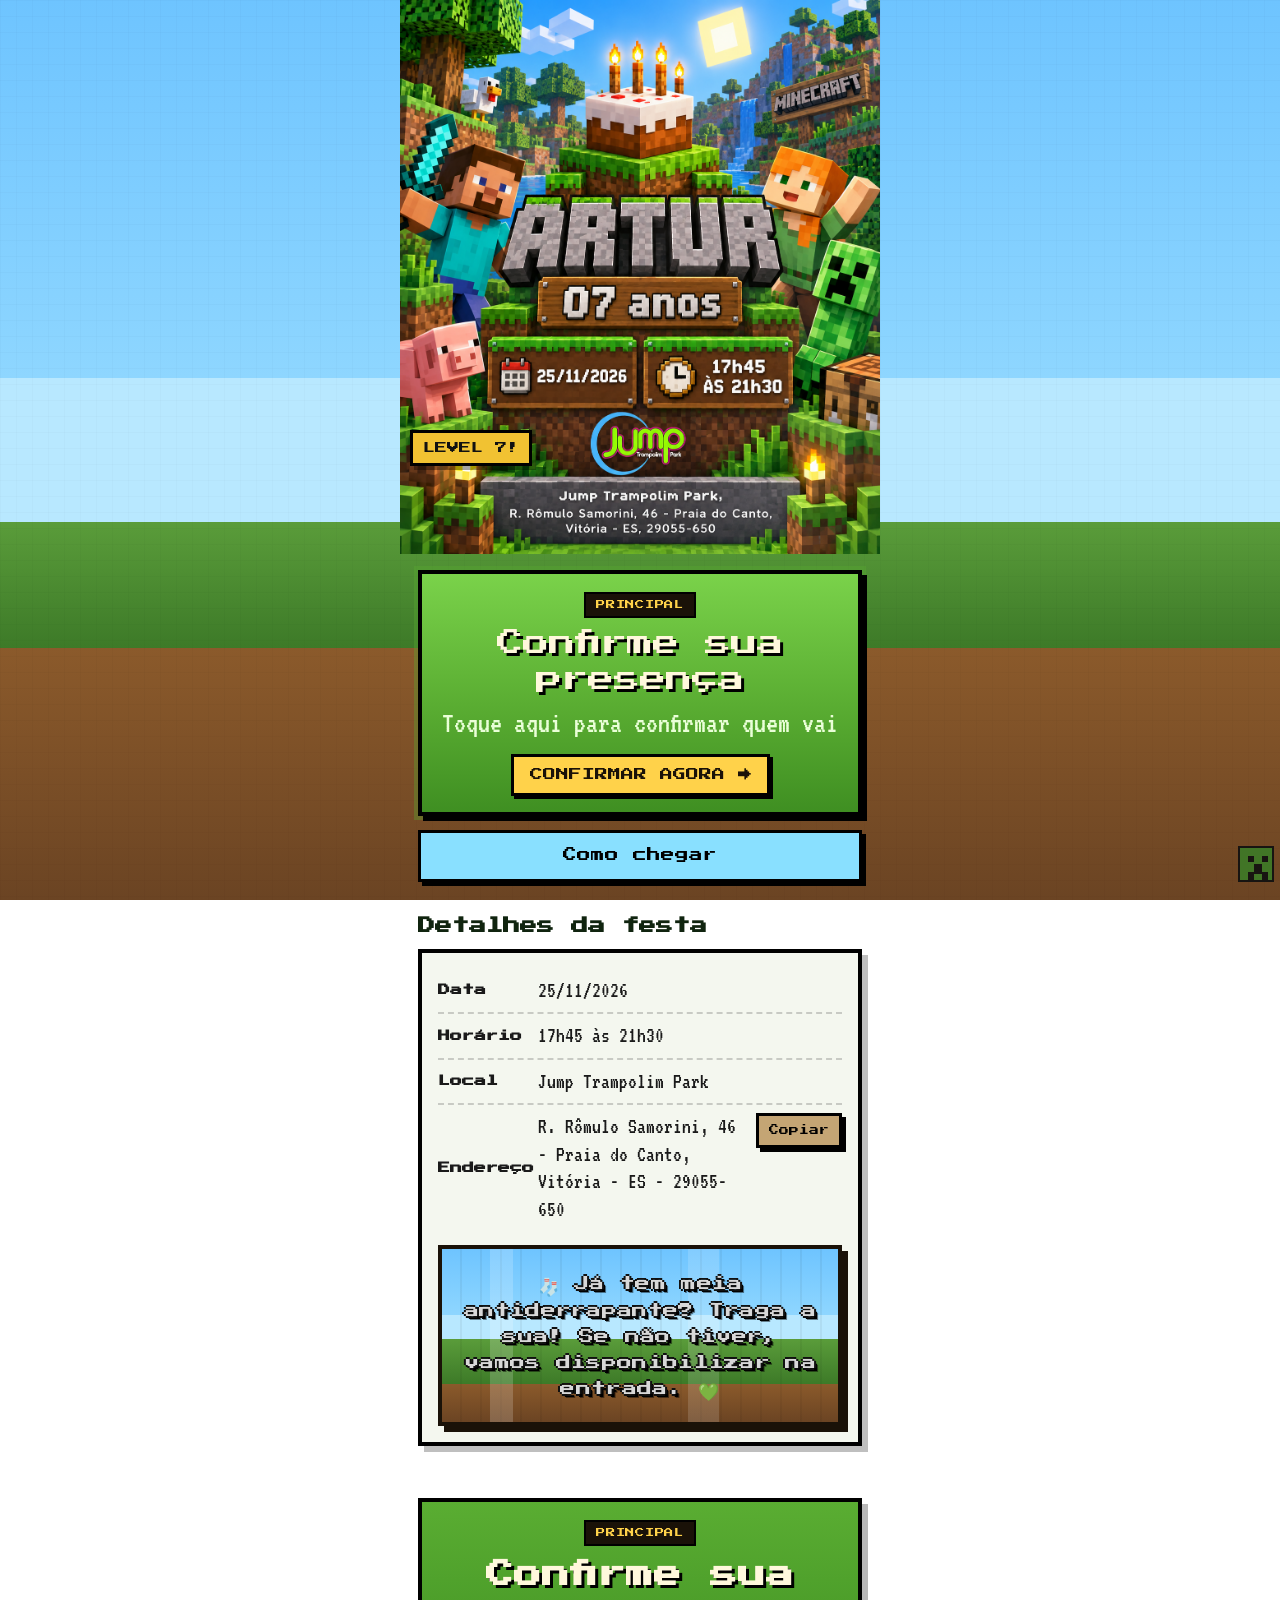
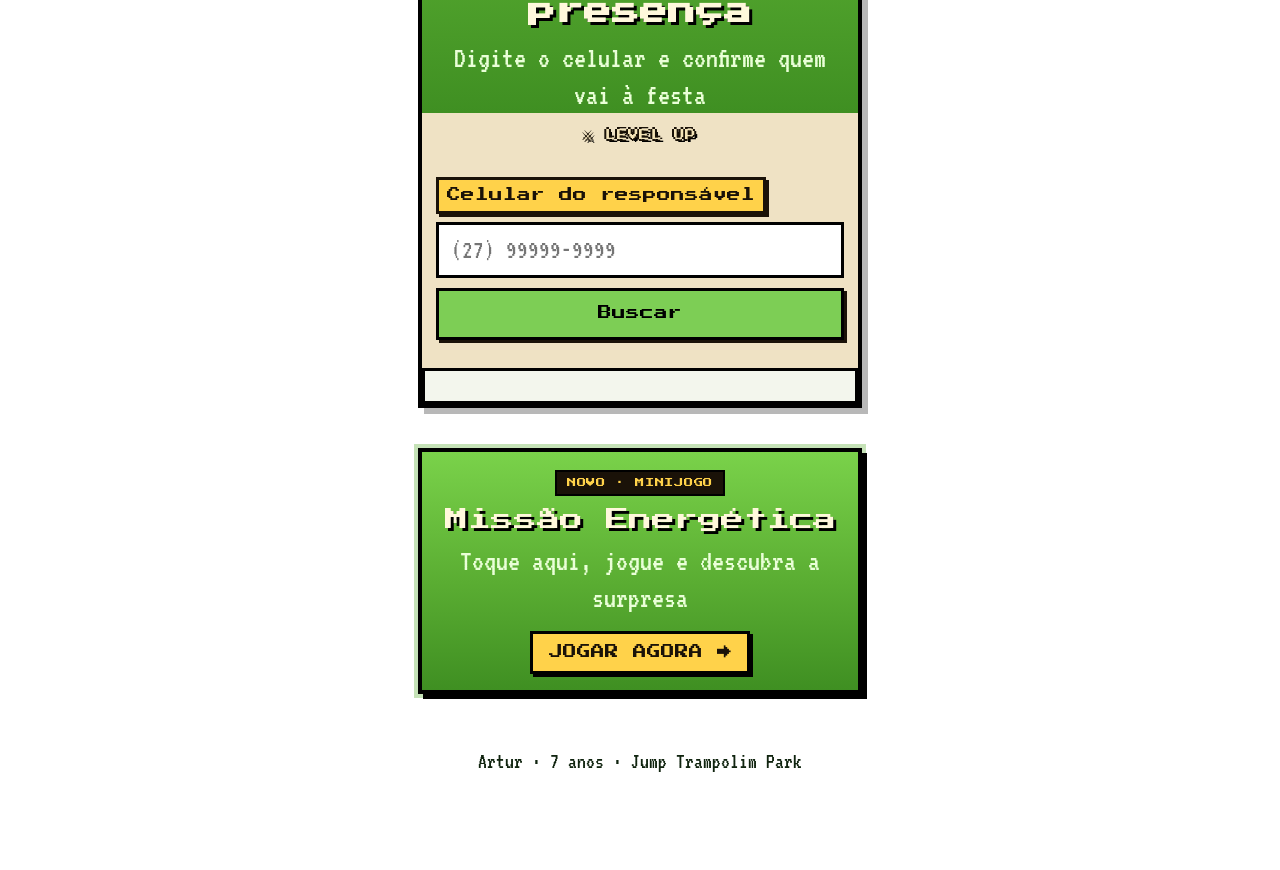
<file: index.html>
<!DOCTYPE html>
<html lang="pt-BR">
<head>
  <meta charset="UTF-8" />
  <meta name="viewport" content="width=device-width, initial-scale=1, viewport-fit=cover" />
  <meta name="theme-color" content="#5a9c3a" />
  <meta name="description" content="📅 25/11 (quarta-feira) | 🕔 Das 17h45 às 21h30 · 📍 Jump Trampolim Park" />
  <title>⛏️🟩 Aniversário de 7 anos do Artur! 🧱🎉</title>
  <link rel="icon" href="/favicon.svg" type="image/svg+xml" />
  <link rel="icon" href="/favicon.png" type="image/png" sizes="32x32" />
  <link rel="apple-touch-icon" href="/favicon.png" />

  <!-- Preview ao compartilhar (WhatsApp / Telegram / etc.) — use sempre o domínio com www -->
  <link rel="canonical" href="https://www.artur7anos.com.br/" />
  <meta property="og:type" content="website" />
  <meta property="og:locale" content="pt_BR" />
  <meta property="og:site_name" content="Artur 7 anos · Jump" />
  <meta property="og:title" content="⛏️🟩 Aniversário de 7 anos do Artur! 🧱🎉" />
  <meta property="og:description" content="📅 25/11 (quarta-feira) | 🕔 Das 17h45 às 21h30 · 📍 Jump Trampolim Park" />
  <meta property="og:url" content="https://www.artur7anos.com.br/" />
  <meta property="og:image" content="https://www.artur7anos.com.br/og-convite.jpg?v=2" />
  <meta property="og:image:secure_url" content="https://www.artur7anos.com.br/og-convite.jpg?v=2" />
  <meta property="og:image:type" content="image/jpeg" />
  <meta property="og:image:width" content="1200" />
  <meta property="og:image:height" content="1386" />
  <meta property="og:image:alt" content="Convite Artur 07 anos no Jump Trampolim Park" />
  <meta itemprop="image" content="https://www.artur7anos.com.br/og-convite.jpg?v=2" />

  <meta name="twitter:card" content="summary_large_image" />
  <meta name="twitter:title" content="⛏️🟩 Aniversário de 7 anos do Artur! 🧱🎉" />
  <meta name="twitter:description" content="📅 25/11 (quarta-feira) | 🕔 Das 17h45 às 21h30 · 📍 Jump Trampolim Park" />
  <meta name="twitter:image" content="https://www.artur7anos.com.br/og-convite.jpg?v=2" />

  <link rel="preconnect" href="https://fonts.googleapis.com" />
  <link rel="preconnect" href="https://fonts.gstatic.com" crossorigin />
  <link href="https://fonts.googleapis.com/css2?family=Press+Start+2P&family=VT323&display=swap" rel="stylesheet" />
  <link rel="stylesheet" href="styles.css?v=70" />
  <!-- Google tag (gtag.js) -->
  <script async src="https://www.googletagmanager.com/gtag/js?id=G-Y4KXBY80XL"></script>
  <script>
    window.dataLayer = window.dataLayer || [];
    function gtag(){dataLayer.push(arguments);}
    gtag('js', new Date());
    gtag('config', 'G-Y4KXBY80XL');
  </script>
  <script src="config.js?v=13"></script>
  <script src="js/analytics.js?v=2"></script>
</head>
<body>
  <div class="mc-fx" aria-hidden="true">
    <span class="mc-cloud c1"></span>
    <span class="mc-cloud c2"></span>
    <span class="mc-cloud c3"></span>

    <span class="mc-block mc-dirt" style="--x:6%;--d:8s;--delay:0s"></span>
    <span class="mc-block mc-grass" style="--x:18%;--d:9s;--delay:1s"></span>
    <span class="mc-block mc-gold" style="--x:32%;--d:7.5s;--delay:2.2s"></span>
    <span class="mc-block mc-diamond" style="--x:45%;--d:8.5s;--delay:0.6s"></span>
    <span class="mc-block mc-stone" style="--x:58%;--d:10s;--delay:3s"></span>
    <span class="mc-block mc-tnt" style="--x:72%;--d:7s;--delay:1.4s"></span>
    <span class="mc-block mc-grass" style="--x:84%;--d:9.5s;--delay:4s"></span>
    <span class="mc-block mc-gold" style="--x:94%;--d:8s;--delay:2.8s"></span>

    <span class="mc-orb" style="--x:12%;--d:6s;--delay:0.5s"></span>
    <span class="mc-orb" style="--x:40%;--d:7s;--delay:2s"></span>
    <span class="mc-orb" style="--x:67%;--d:6.5s;--delay:3.5s"></span>
    <span class="mc-orb" style="--x:88%;--d:5.5s;--delay:1.2s"></span>

    <span class="mc-confetti" style="--x:20%;--c:#f1c232;--d:4.5s;--delay:0s"></span>
    <span class="mc-confetti" style="--x:35%;--c:#7dce55;--d:5s;--delay:0.8s"></span>
    <span class="mc-confetti" style="--x:55%;--c:#89e0ff;--d:4.2s;--delay:1.5s"></span>
    <span class="mc-confetti" style="--x:70%;--c:#ff7b6b;--d:5.2s;--delay:0.3s"></span>
    <span class="mc-confetti" style="--x:85%;--c:#f1c232;--d:4.8s;--delay:2.1s"></span>

    <span class="mc-creeper" title=""></span>
    <div class="mc-steve" aria-hidden="true">
      <span class="steve-head"></span>
      <span class="steve-body"></span>
      <span class="steve-arm l"></span>
      <span class="steve-arm r"></span>
      <span class="steve-leg l"></span>
      <span class="steve-leg r"></span>
    </div>
  </div>

  <div class="app">
    <header class="hero">
      <img class="hero-media" src="convite_new.png" alt="Convite Artur 07 anos no Jump Trampolim Park" />
      <div class="hero-pixel-shine" aria-hidden="true"></div>
      <div class="hero-party-badge" aria-hidden="true">LEVEL 7!</div>
    </header>

    <div class="hero-actions">
      <a class="cta-confirmar-hero" href="#confirmar" id="btn-ir-confirmar">
        <span class="cta-confirmar-badge">PRINCIPAL</span>
        <span class="cta-confirmar-title">Confirme sua presença</span>
        <span class="cta-confirmar-sub">Toque aqui para confirmar quem vai</span>
        <span class="cta-confirmar-go">CONFIRMAR AGORA →</span>
      </a>
      <div class="cta-row">
        <a class="btn btn-secondary" id="btn-maps" href="https://www.google.com/maps/search/?api=1&amp;query=Jump+Trampolim+Park+R%C3%B4mulo+Samorini+46+Vit%C3%B3ria" target="_blank" rel="noopener">Como chegar</a>
      </div>
    </div>

    <section class="section" id="detalhes">
      <h2>Detalhes da festa</h2>
      <div class="panel">
        <ul class="meta-list">
          <li><strong>Data</strong><span id="ev-data">25/11/2026</span></li>
          <li><strong>Horário</strong><span id="ev-hora">17h45 às 21h30</span></li>
          <li><strong>Local</strong><span id="ev-local">Jump Trampolim Park</span></li>
          <li class="meta-address">
            <strong>Endereço</strong>
            <div class="address-row">
              <span id="ev-endereco">R. Rômulo Samorini, 46 - Praia do Canto, Vitória - ES - 29055-650</span>
              <button type="button" class="btn btn-wood btn-copy" id="btn-copy-address" aria-label="Copiar endereço">Copiar</button>
            </div>
          </li>
        </ul>
        <div class="note-socks-mc" role="note">
          <p class="note-socks-mc-text">
            <span class="mc-emoji" aria-hidden="true">🧦</span>
            Já tem meia antiderrapante? Traga a sua! Se não tiver, vamos disponibilizar na entrada.
            <span class="mc-emoji" aria-hidden="true">💚</span>
          </p>
        </div>
      </div>
    </section>

    <section class="section hidden" id="termo">
      <h2>Termo de responsabilidade</h2>
      <div class="panel">
        <p class="termo-intro">
          📝 Papai ou mamãe podem preencher e assinar o termo pelo link abaixo ou, no dia, pelo QR Code no check-in do Jump.
        </p>
        <a class="btn btn-grass btn-block" id="btn-abrir-termo" href="https://app.zapsign.com.br/verificar/doc/e440701a-7736-4045-9634-9fd567c039fb" target="_blank" rel="noopener">Assinar agora</a>
      </div>
    </section>

    <section class="section section-confirmar" id="confirmar">
      <div class="section-head rsvp-head">
        <button type="button" class="btn btn-wood hidden" id="btn-voltar-rsvp">Fechar e voltar</button>
      </div>
      <div class="panel panel-mc painel-rsvp-unico" id="painel-rsvp">
        <div id="rsvp-lookup-wrap" class="rsvp-caixa-unica">
          <span class="rsvp-hero-badge">PRINCIPAL</span>
          <h2 class="rsvp-caixa-titulo">Confirme sua presença</h2>
          <p class="rsvp-hero-sub">Digite o celular e confirme quem vai à festa</p>
          <div class="mc-sign-title" aria-hidden="true">⚔ LEVEL UP</div>

          <div id="rsvp-lookup-ativo">
            <label for="celular" class="mc-label-campo">Celular do responsável</label>
            <div class="phone-lookup">
              <input id="celular" name="celular" inputmode="tel" autocomplete="tel" placeholder="(27) 99999-9999" required />
              <button type="button" class="btn btn-grass mc-btn-pisca" id="btn-buscar">Buscar</button>
            </div>
          </div>

          <div id="rsvp-celular-fix" class="hidden">
            <label>Celular do responsável</label>
            <p id="celular-chave-txt" class="celular-chave-box" aria-live="polite"></p>
          </div>
        </div>

        <div id="bloco-familia" class="hidden">
          <div id="badge-cadastro" class="found-badge hidden" role="status" aria-hidden="true"></div>

          <form id="form-rsvp">
            <div id="aviso-acompanhante" class="aviso-acompanhante hidden" role="status">
              Neste convite você pode confirmar o responsável e incluir <strong>1 outro adulto</strong>.
            </div>

            <div id="wrap-responsavel-unico">
              <label for="nome-responsavel">Nome do responsável</label>
              <p class="rsvp-hint" id="hint-responsavel-unico" style="margin:0 0 8px">Digite o nome de quem é o responsável.</p>
              <input id="nome-responsavel" name="nome_responsavel" placeholder="Digite o nome do responsável" maxlength="80" />
            </div>

            <div id="wrap-pais" class="hidden">
              <label id="label-escolha-pais">Qual será o responsável acompanhante da criança?</label>
              <p class="rsvp-hint" id="hint-escolha-pais" style="margin:0 0 8px">Toque em pai ou mãe.</p>
              <div id="escolha-responsavel" class="escolha-responsavel hidden">
                <label class="escolha-resp">
                  <input type="radio" name="resp-escolha" value="pai" />
                  <span>Pai: <strong id="escolha-pai-txt"></strong></span>
                </label>
                <label class="escolha-resp">
                  <input type="radio" name="resp-escolha" value="mae" />
                  <span>Mãe: <strong id="escolha-mae-txt"></strong></span>
                </label>
              </div>

              <div id="row-pai" class="resp-row">
                <span class="resp-tag">Pai</span>
                <input id="nome-pai" name="nome_pai" placeholder="Nome do pai" maxlength="80" />
                <button type="button" class="btn btn-danger" id="btn-remover-pai" aria-label="Remover pai">X</button>
              </div>

              <div id="row-mae" class="resp-row">
                <span class="resp-tag">Mãe</span>
                <input id="nome-mae" name="nome_mae" placeholder="Nome da mãe" maxlength="80" />
                <button type="button" class="btn btn-danger" id="btn-remover-mae" aria-label="Remover mãe">X</button>
              </div>

              <div class="resp-add-actions">
                <button type="button" class="btn btn-wood hidden" id="btn-add-pai">+ Incluir pai</button>
                <button type="button" class="btn btn-wood hidden" id="btn-add-mae">+ Incluir mãe</button>
              </div>
            </div>

            <div id="wrap-filhos" class="hidden" style="margin-top:14px">
              <label>Filhos que vão brincar</label>
              <div id="kids" class="kids"></div>
            </div>
            <button type="button" class="btn btn-wood btn-block" id="add-kid" style="margin-top:10px">+ Incluir filho(a)</button>

            <div id="wrap-adultos" class="hidden" style="margin-top:14px">
              <label>Outro adulto</label>
              <p class="rsvp-hint" style="margin:0 0 8px">Além do responsável, você pode incluir 1 adulto.</p>
              <div id="adults" class="kids"></div>
            </div>
            <button type="button" class="btn btn-wood btn-block hidden" id="add-adult" style="margin-top:10px">+ Incluir outro adulto</button>

            <div class="rsvp-actions">
              <button type="submit" class="btn btn-grass btn-block" id="btn-confirmar">Confirmar presença</button>
              <button type="button" class="btn btn-danger btn-block" id="btn-nao-vai">Não vou poder ir</button>
            </div>
          </form>
        </div>

        <div id="status" class="status" role="status"></div>
      </div>

      <div id="rsvp-termo" class="rsvp-termo-box hidden">
        <p class="rsvp-termo-titulo">Termo de responsabilidade</p>
        <p class="rsvp-termo-msg">
          📝 Papai ou mamãe podem preencher e assinar o termo pelo link abaixo ou, no dia, pelo QR Code no check-in do Jump.
        </p>
        <p class="rsvp-termo-msg">
          A criança só pode brincar se o termo estiver assinado. ( Regra do Jump )
        </p>
        <a class="btn btn-grass btn-block" id="btn-rsvp-termo" href="#" target="_blank" rel="noopener">Assinar agora</a>
      </div>

      <a class="missao-cta missao-cta-rsvp" id="missao-cta-rsvp" href="/missao-sustentabilidade/">
        <span class="missao-cta-badge">MINIJOGO</span>
        <span class="missao-cta-title">Missão Energética</span>
        <span class="missao-cta-sub">Enquanto confirma, jogue e descubra a surpresa</span>
        <span class="missao-cta-go">JOGAR →</span>
      </a>
    </section>

    <section class="section" id="missao-final">
      <a class="missao-cta missao-cta-final" id="missao-cta-home" href="/missao-sustentabilidade/">
        <span class="missao-cta-badge">NOVO · MINIJOGO</span>
        <span class="missao-cta-title">Missão Energética</span>
        <span class="missao-cta-sub">Toque aqui, jogue e descubra a surpresa</span>
        <span class="missao-cta-go">JOGAR AGORA →</span>
      </a>
    </section>

    <footer class="footer">
      <p>Artur · 7 anos · Jump Trampolim Park</p>
    </footer>
  </div>

  <div id="modal-confirm" class="modal-confirm hidden" role="dialog" aria-modal="true" aria-labelledby="modal-confirm-titulo">
    <div class="modal-confirm-backdrop" data-modal-cancel></div>
    <div class="modal-confirm-box">
      <h3 id="modal-confirm-titulo">Confirmar</h3>
      <p id="modal-confirm-msg" class="modal-confirm-msg"></p>
      <div class="modal-confirm-actions">
        <button type="button" class="btn btn-secondary" id="modal-confirm-nao">Cancelar</button>
        <button type="button" class="btn btn-grass" id="modal-confirm-sim">Confirmar</button>
      </div>
    </div>
  </div>

  <div id="modal-progresso" class="modal-confirm hidden" role="dialog" aria-modal="true" aria-labelledby="modal-progresso-titulo">
    <div class="modal-confirm-backdrop"></div>
    <div class="modal-confirm-box modal-progresso-box" id="modal-progresso-box">
      <div id="modal-progresso-anim" class="mc-searcher hidden" aria-hidden="true">
        <div class="mc-steve mc-steve-search">
          <div class="mc-steve-head"></div>
          <div class="mc-steve-body"></div>
          <div class="mc-steve-arm mc-steve-arm-lupa">
            <div class="mc-lupa"></div>
          </div>
          <div class="mc-steve-legs"></div>
        </div>
        <div class="mc-search-dots">
          <span></span><span></span><span></span>
        </div>
      </div>
      <h3 id="modal-progresso-titulo">Procurando o cadastro</h3>
      <p id="modal-progresso-fone" class="modal-progresso-fone hidden"></p>
      <p id="modal-progresso-msg" class="modal-confirm-msg">Aguarde...</p>
      <div class="progresso-barra" aria-hidden="true">
        <div class="progresso-barra-fill" id="modal-progresso-fill"></div>
      </div>
      <p class="progresso-pct" id="modal-progresso-pct">0%</p>
    </div>
  </div>

  <div id="modal-salvando-mc" class="modal-confirm hidden" role="dialog" aria-modal="true" aria-labelledby="modal-salvando-titulo">
    <div class="modal-confirm-backdrop"></div>
    <div class="modal-confirm-box modal-salvando-mc-box">
      <div class="mc-crafter" aria-hidden="true">
        <div class="mc-steve">
          <div class="mc-steve-head"></div>
          <div class="mc-steve-body"></div>
          <div class="mc-steve-arm">
            <div class="mc-hammer"></div>
          </div>
          <div class="mc-steve-legs"></div>
        </div>
        <div class="mc-block">
          <div class="mc-block-face"></div>
          <div class="mc-sparks"></div>
        </div>
      </div>
      <h3 id="modal-salvando-titulo">Salvando...</h3>
      <p id="modal-salvando-msg" class="modal-confirm-msg">Artur está gravando seu cadastro</p>
      <div class="progresso-barra mc-progresso-barra" aria-hidden="true">
        <div class="progresso-barra-fill" id="modal-salvando-fill"></div>
      </div>
      <p class="progresso-pct" id="modal-salvando-pct">0%</p>
    </div>
  </div>

  <div id="toast-temporario" class="toast-temporario hidden" role="status" aria-live="polite" aria-hidden="true"></div>

  <script src="js/api.js?v=8"></script>
  <script src="js/app.js?v=46"></script>
</body>
</html>
</file>
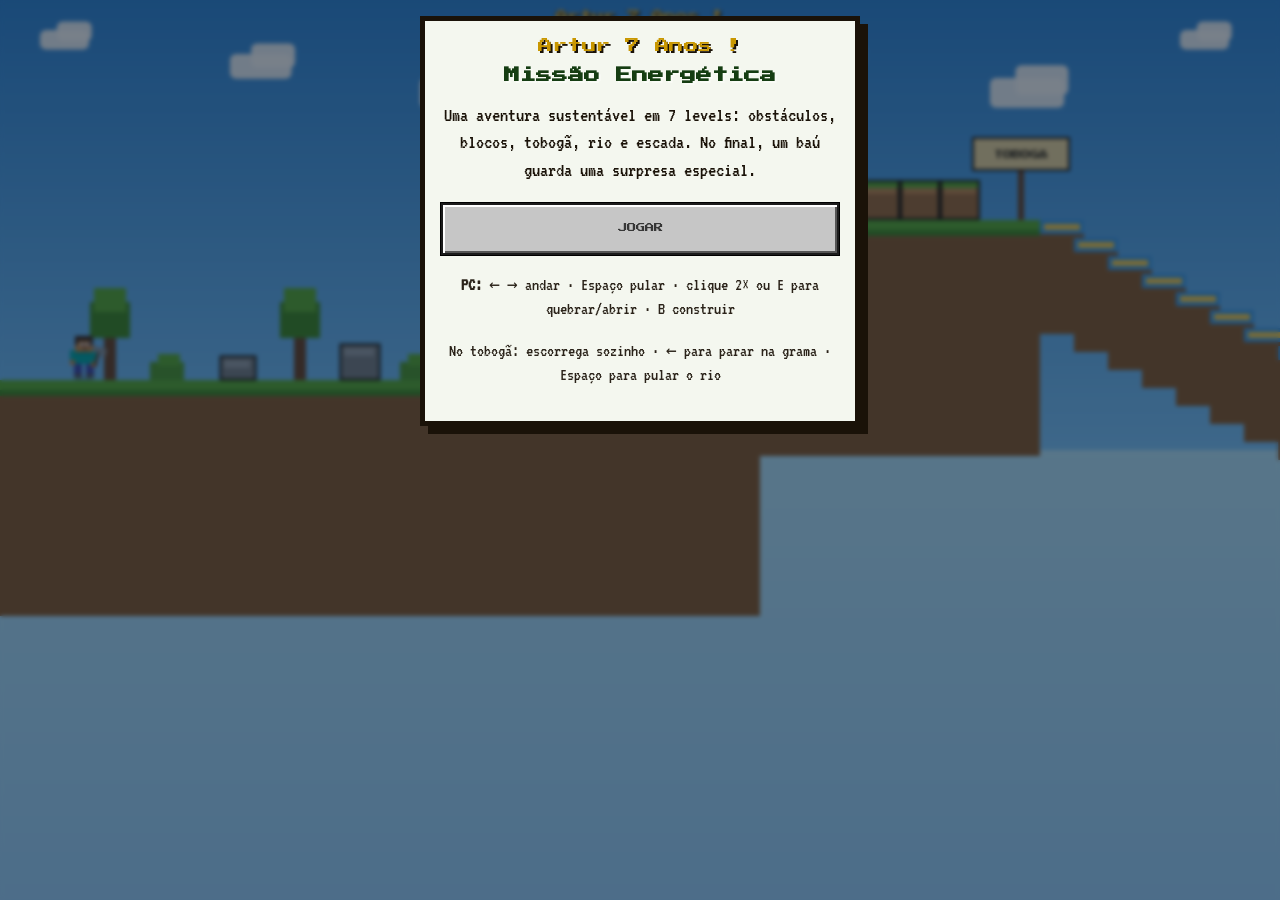
<file: missao-energia/index.html>
﻿<!DOCTYPE html>
<html lang="pt-BR">
<head>
  <meta charset="UTF-8" />
  <meta http-equiv="refresh" content="0; url=/missao-sustentabilidade/" />
  <link rel="canonical" href="/missao-sustentabilidade/" />
  <title>Redirecionando…</title>
  <script>location.replace("/missao-sustentabilidade/");</script>
</head>
<body>
  <p><a href="/missao-sustentabilidade/">Ir para Missão Energética</a></p>
</body>
</html>
</file>
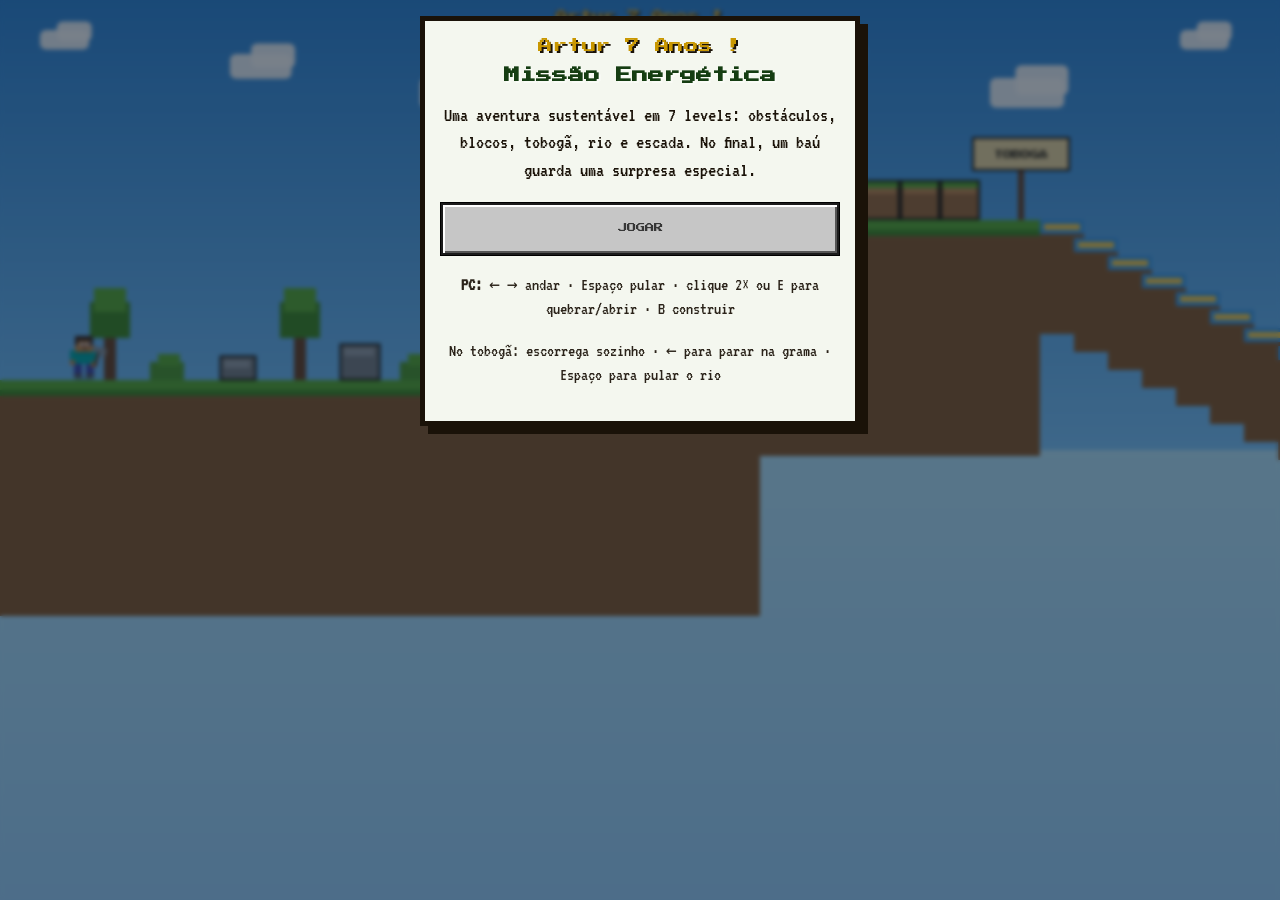
<file: missao-sustentabilidade/index.html>
<!DOCTYPE html>
<html lang="pt-BR">
<head>
  <meta charset="UTF-8" />
  <meta name="viewport" content="width=device-width, initial-scale=1, maximum-scale=1, user-scalable=no, viewport-fit=cover" />
  <meta name="theme-color" content="#3d9be9" />
  <meta name="description" content="Missão Energética — uma aventura sustentável. Complete os 7 levels e descubra a surpresa no final." />
  <title>Missão Energética</title>
  <link rel="icon" href="/favicon.svg" type="image/svg+xml" />
  <link rel="icon" href="/favicon.png" type="image/png" sizes="32x32" />
  <link rel="apple-touch-icon" href="/favicon.png" />
  <link rel="preconnect" href="https://fonts.googleapis.com" />
  <link rel="preconnect" href="https://fonts.gstatic.com" crossorigin />
  <link href="https://fonts.googleapis.com/css2?family=Press+Start+2P&family=VT323&display=swap" rel="stylesheet" />
  <link rel="stylesheet" href="game.css" />
  <!-- Google tag (gtag.js) -->
  <script async src="https://www.googletagmanager.com/gtag/js?id=G-Y4KXBY80XL"></script>
  <script>
    window.dataLayer = window.dataLayer || [];
    function gtag(){dataLayer.push(arguments);}
    gtag('js', new Date());
    gtag('config', 'G-Y4KXBY80XL');
  </script>
  <script src="../config.js?v=10"></script>
  <script src="../js/analytics.js?v=2"></script>
</head>
<body>
  <div id="app">
    <canvas id="game" width="960" height="540" aria-label="Jogo Missão Energética"></canvas>

    <p class="game-top-title" aria-hidden="false">Artur 7 Anos !</p>

    <div id="hud" class="hidden" aria-live="polite">
      <div class="hud-chip" id="hud-lives">Vidas: 7</div>
      <div class="hud-chip" id="hud-coins">Moedas: 0</div>
      <div class="hud-chip hud-progress" id="hud-progress">
        <span id="hud-progress-text">Level 1/7</span>
        <span class="hud-bar" aria-hidden="true"><i id="hud-bar-fill"></i></span>
      </div>
      <div class="hud-chip" id="hud-blocks">Blocos: 0/3</div>
      <div class="hud-chip" id="hud-hint">Pule os obstáculos!</div>
      <button type="button" id="btn-mute" class="hud-mute" aria-pressed="false" title="Som">🔊</button>
    </div>

    <div id="level-banner" class="level-banner hidden" aria-live="assertive" aria-atomic="true">
      <p class="level-banner-kicker" id="level-banner-kicker">LEVEL 2 DE 7</p>
      <p class="level-banner-title" id="level-banner-title">Subiu!</p>
      <p class="level-banner-next" id="level-banner-next">Próximo → Quebre os 3 blocos</p>
    </div>

    <div id="touch" class="touch hidden" aria-hidden="true">
      <div class="touch-left">
        <div class="mc-pad" aria-hidden="false">
          <button type="button" class="touch-btn mc-ctrl" id="btn-left" data-dir="left" aria-label="Esquerda / Parar">
            <svg class="mc-ico" viewBox="0 0 24 24" aria-hidden="true">
              <path d="M15 5 L7 12 L15 19" fill="none" stroke="currentColor" stroke-width="3" stroke-linecap="square" stroke-linejoin="miter"/>
            </svg>
          </button>
          <button type="button" class="touch-btn mc-ctrl" id="btn-right" data-dir="right" aria-label="Direita / Andar">
            <svg class="mc-ico" viewBox="0 0 24 24" aria-hidden="true">
              <path d="M9 5 L17 12 L9 19" fill="none" stroke="currentColor" stroke-width="3" stroke-linecap="square" stroke-linejoin="miter"/>
            </svg>
          </button>
        </div>
      </div>
      <div class="touch-right">
        <button type="button" class="touch-btn mc-ctrl touch-jump" id="btn-jump" data-action="jump" aria-label="Pular">
          <svg class="mc-ico mc-ico-jump" viewBox="0 0 24 24" aria-hidden="true">
            <path d="M5 18 H19" fill="none" stroke="currentColor" stroke-width="2.5"/>
            <path d="M12 16 V7" fill="none" stroke="currentColor" stroke-width="2.5"/>
            <path d="M7 11 L12 6 L17 11" fill="none" stroke="currentColor" stroke-width="2.5" stroke-linejoin="miter"/>
          </svg>
        </button>
        <button type="button" class="touch-btn mc-ctrl touch-act" id="btn-action" data-action="act" aria-label="Ação">
          <svg class="mc-ico mc-ico-act" viewBox="0 0 24 24" aria-hidden="true">
            <rect x="14" y="2" width="4" height="10" transform="rotate(35 16 7)" fill="currentColor"/>
            <rect x="3" y="14" width="10" height="4" transform="rotate(35 8 16)" fill="currentColor"/>
            <rect x="11" y="9" width="4" height="6" transform="rotate(35 13 12)" fill="#8b5a2b"/>
          </svg>
          <span class="touch-cap" id="btn-action-cap">Ação</span>
        </button>
      </div>
    </div>

    <section id="screen-menu" class="screen">
      <div class="panel">
        <p class="brand">Artur 7 Anos !</p>
        <h1>Missão Energética</h1>
        <p class="lead">Uma aventura sustentável em 7 levels: obstáculos, blocos, tobogã, rio e escada. No final, um baú guarda uma surpresa especial.</p>
        <button type="button" class="btn btn-primary" id="btn-play">JOGAR</button>
        <div class="help" id="help-desktop">
          <p><strong>PC:</strong> ← → andar · Espaço pular · clique 2× ou E para quebrar/abrir · B construir</p>
          <p>No tobogã: escorrega sozinho · ← para parar na grama · Espaço para pular o rio</p>
        </div>
        <div class="help" id="help-mobile">
          <p><strong>Celular:</strong> ◀ ▶ andar · ⬆ pular · toque 2× na tela para quebrar, construir ou abrir</p>
          <p>No tobogã: escorrega sozinho · segure ◀ para parar · ⬆ para pular o rio</p>
        </div>
      </div>
    </section>

    <section id="screen-over" class="screen hidden">
      <div class="panel">
        <h2>Game Over</h2>
        <p class="lead">Suas 7 vidas acabaram. Tente de novo e chegue ao baú!</p>
        <button type="button" class="btn btn-primary" id="btn-retry">TENTAR DE NOVO</button>
      </div>
    </section>

    <section id="screen-win" class="screen hidden">
      <div class="panel win-panel">
        <div id="confetti" class="confetti" aria-hidden="true"></div>

        <div class="prize-hero" aria-hidden="true">
          <div class="prize-rays"></div>
          <div class="prize-sun"><span class="prize-sun-core"></span></div>
          <div class="prize-percent">
            <span class="prize-number">20%</span>
            <span class="prize-label">DE DESCONTO</span>
          </div>
          <p class="prize-won">Missão completa · Surpresa revelada!</p>
        </div>

        <p class="win-stats" id="win-stats">LEVEL 7 · 0 moedas</p>

        <h2>☀️ Sua conta da EDP mais barata todos os meses!</h2>
        <p class="lead">
          Você ganhou <strong>20% de desconto na energia compensada</strong> com os créditos solares da
          <strong class="brand-break">COOPERE-BR</strong>.
          A economia se repete mês após mês! 💚
        </p>
        <a class="btn btn-primary btn-cta" id="btn-desconto" href="https://desconto.cooperebr.com.br/" target="_blank" rel="noopener noreferrer">
          QUERO MEU DESCONTO TODO MÊS
        </a>
        <p class="legal">
          Válido após cadastro e ativação, conforme as condições da campanha.
        </p>
        <button type="button" class="btn btn-secondary" id="btn-again">Jogar novamente</button>
        <a class="btn btn-artur" id="btn-artur" href="https://www.artur7anos.com.br/" target="_blank" rel="noopener">
          ⛏️ Jogar o aniversário do Artur
        </a>
      </div>
    </section>
  </div>

  <script src="../js/api.js?v=7"></script>
  <script src="game.js?v=2"></script>
</body>
</html>
</file>
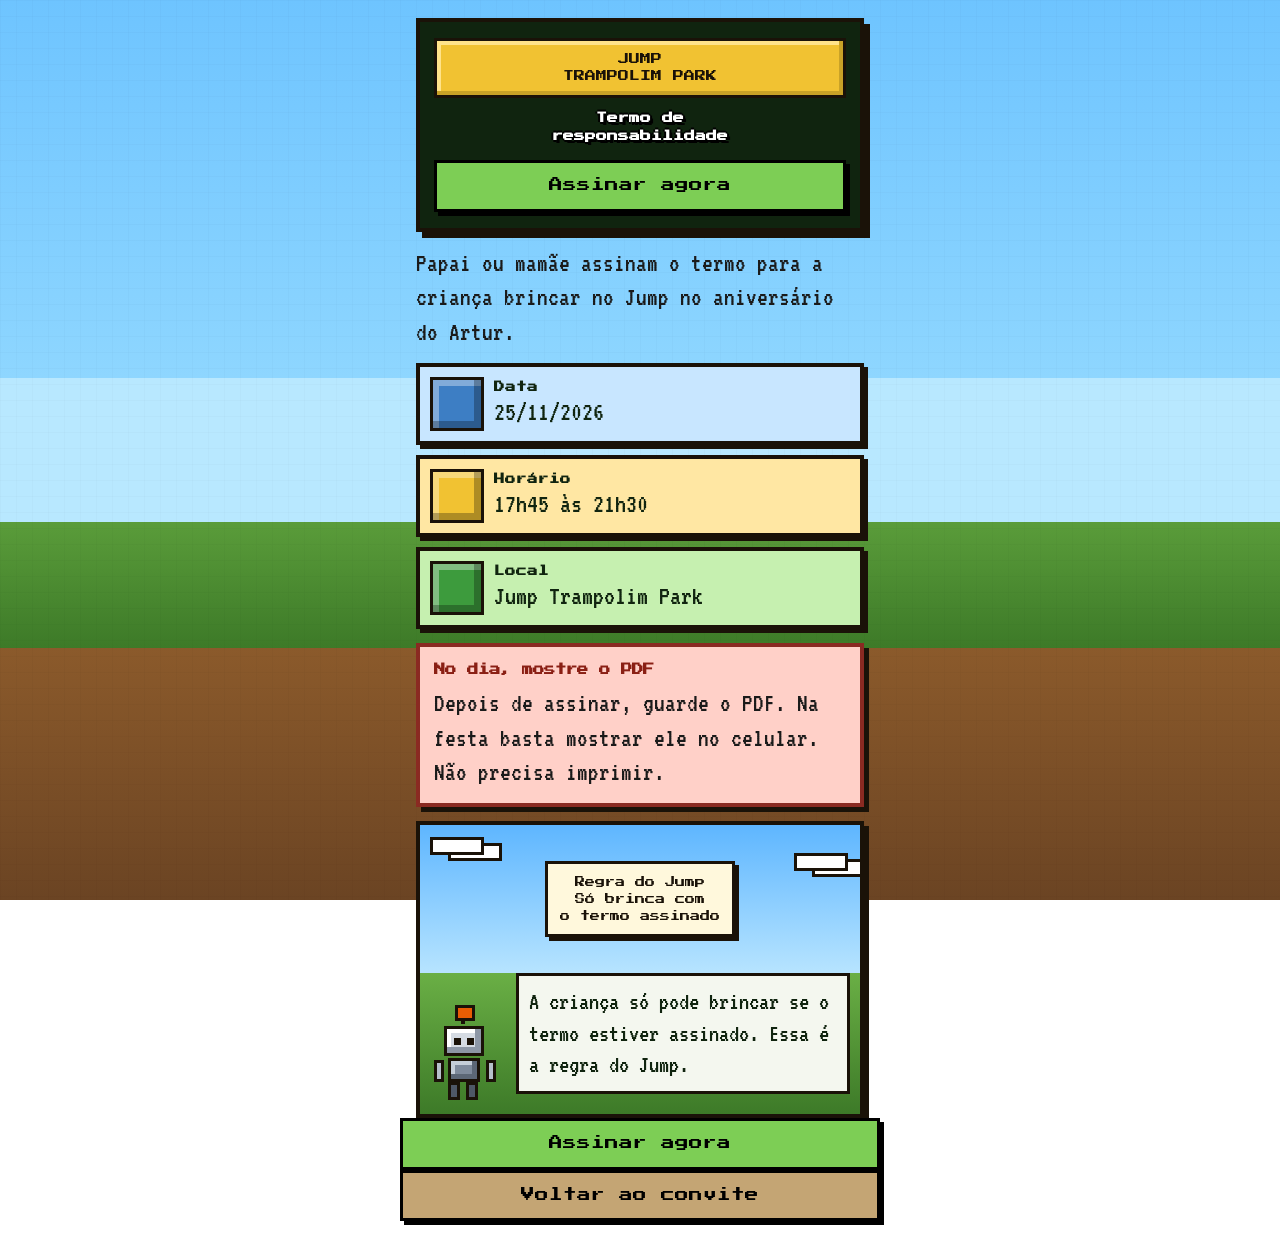
<file: termo/index.html>
<!DOCTYPE html>
<html lang="pt-BR">
<head>
  <meta charset="UTF-8" />
  <meta name="viewport" content="width=device-width, initial-scale=1, viewport-fit=cover" />
  <meta name="theme-color" content="#5a9c3a" />
  <title>JUMP TRAMPOLIM PARK</title>
  <meta name="description" content="Assine o termo de responsabilidade do Jump para o aniversário do Artur. 25/11/2026, das 17h45 às 21h30." />
  <link rel="icon" href="/favicon.svg" type="image/svg+xml" />
  <link rel="icon" href="/favicon.png" type="image/png" sizes="32x32" />
  <link rel="canonical" href="https://www.artur7anos.com.br/termo" />

  <meta property="og:type" content="website" />
  <meta property="og:locale" content="pt_BR" />
  <meta property="og:site_name" content="JUMP TRAMPOLIM PARK" />
  <meta property="og:title" content="JUMP TRAMPOLIM PARK" />
  <meta property="og:description" content="Termo de responsabilidade do aniversário do Artur. 25/11/2026, das 17h45 às 21h30." />
  <meta property="og:url" content="https://www.artur7anos.com.br/termo" />
  <meta property="og:image" content="https://www.artur7anos.com.br/og-convite.jpg?v=2" />
  <meta property="og:image:secure_url" content="https://www.artur7anos.com.br/og-convite.jpg?v=2" />
  <meta property="og:image:type" content="image/jpeg" />
  <meta property="og:image:width" content="1200" />
  <meta property="og:image:height" content="1386" />
  <meta property="og:image:alt" content="Convite Artur 07 anos no Jump Trampolim Park" />

  <meta name="twitter:card" content="summary_large_image" />
  <meta name="twitter:title" content="JUMP TRAMPOLIM PARK" />
  <meta name="twitter:description" content="Termo de responsabilidade do aniversário do Artur. 25/11/2026, das 17h45 às 21h30." />
  <meta name="twitter:image" content="https://www.artur7anos.com.br/og-convite.jpg?v=2" />

  <link rel="preconnect" href="https://fonts.googleapis.com" />
  <link rel="preconnect" href="https://fonts.gstatic.com" crossorigin />
  <link href="https://fonts.googleapis.com/css2?family=Press+Start+2P&family=VT323&display=swap" rel="stylesheet" />
  <link rel="stylesheet" href="/styles.css?v=54" />
  <style>
    .termo-pagina {
      padding-bottom: 36px;
    }
    .termo-hero {
      margin: 18px 16px 0;
      padding: 16px 14px 16px;
      text-align: center;
      background: #10240f;
      border: 4px solid #1a1208;
      box-shadow: 6px 6px 0 #1a1208;
    }
    .termo-marca {
      display: block;
      margin: 0 0 12px;
      padding: 10px 8px;
      background: #f1c232;
      color: #1a1208;
      border: 3px solid #1a1208;
      box-shadow: inset -4px -4px 0 #c9a227, inset 4px 4px 0 #ffe38a;
      font-family: var(--font-display);
      font-size: 0.5rem;
      line-height: 1.55;
    }
    .termo-hero h1 {
      margin: 0 0 14px;
      font-family: var(--font-display);
      font-size: 0.5rem;
      line-height: 1.65;
      padding: 0 2px;
      color: #fff;
      text-shadow:
        2px 0 0 #000,
        -2px 0 0 #000,
        0 2px 0 #000,
        0 -2px 0 #000,
        3px 3px 0 #000;
    }
    .termo-hero .btn {
      margin: 0;
    }
    .termo-blocos {
      display: grid;
      gap: 10px;
      margin: 14px 16px 0;
    }
    .termo-bloco {
      display: grid;
      grid-template-columns: 54px 1fr;
      gap: 10px;
      align-items: center;
      min-height: 72px;
      padding: 10px;
      border: 4px solid #1a1208;
      box-shadow: 4px 4px 0 #1a1208;
      color: #10240f;
    }
    .termo-cubo {
      width: 54px;
      height: 54px;
      border: 3px solid #1a1208;
      box-shadow: inset -7px -7px 0 rgba(0,0,0,.28), inset 6px 6px 0 rgba(255,255,255,.35);
    }
    .termo-bloco strong {
      display: block;
      font-family: var(--font-display);
      font-size: 0.48rem;
      margin-bottom: 4px;
    }
    .termo-bloco span {
      display: block;
      font-size: 1.25rem;
      line-height: 1.15;
    }
    .termo-bloco-data { background: #c8e6ff; }
    .termo-bloco-data .termo-cubo { background: #3d7ec4; }
    .termo-bloco-hora { background: #ffe7a3; }
    .termo-bloco-hora .termo-cubo { background: #f1c232; }
    .termo-bloco-local { background: #c6f0b0; }
    .termo-bloco-local .termo-cubo { background: #3d9b3d; }
    .termo-pdf {
      margin: 14px 16px 0;
      padding: 14px;
      background: #ffd0c8;
      border: 4px solid #8a2a22;
      box-shadow: 5px 5px 0 #1a1208;
    }
    .termo-pdf strong {
      display: block;
      margin-bottom: 8px;
      font-family: var(--font-display);
      font-size: 0.52rem;
      line-height: 1.5;
      color: #8a1f14;
    }
    .termo-pdf p,
    .termo-texto {
      margin: 0;
      font-size: 1.2rem;
      line-height: 1.3;
    }
    .termo-texto {
      margin: 14px 16px 0;
    }
    .termo-regra {
      margin: 14px 16px 0;
      border: 4px solid #1a1208;
      box-shadow: 5px 5px 0 #1a1208;
      overflow: hidden;
    }
    .termo-ceu {
      position: relative;
      min-height: 148px;
      padding: 18px 12px 28px;
      text-align: center;
      background: linear-gradient(180deg, #5eb6ff 0%, #b7e4ff 100%);
    }
    .termo-nuvem {
      position: absolute;
      width: 54px;
      height: 18px;
      background: #fff;
      border: 3px solid #1a1208;
      box-shadow: 18px 6px 0 -3px #fff, 18px 6px 0 0 #1a1208;
    }
    .termo-nuvem-a { top: 12px; left: 10px; }
    .termo-nuvem-b { top: 28px; right: 12px; }
    .termo-placa-ceu {
      position: relative;
      z-index: 1;
      display: inline-block;
      margin: 18px 0 0;
      padding: 10px 12px;
      max-width: 100%;
      background: #fff8dc;
      color: #1a1208;
      border: 3px solid #1a1208;
      box-shadow: 4px 4px 0 #1a1208;
      font-family: var(--font-display);
      font-size: 0.46rem;
      line-height: 1.65;
    }
    .termo-chao {
      display: grid;
      grid-template-columns: 78px 1fr;
      gap: 8px;
      align-items: end;
      padding: 0 10px 12px;
      background: linear-gradient(180deg, #6aaf45 0%, #3d7a28 100%);
    }
    .termo-robo {
      position: relative;
      width: 70px;
      height: 92px;
      margin-bottom: -2px;
    }
    .robo-antena,
    .robo-cabeca,
    .robo-corpo,
    .robo-braco,
    .robo-perna {
      position: absolute;
      border: 3px solid #1a1208;
      box-sizing: border-box;
    }
    .robo-antena {
      left: 31px;
      top: 0;
      width: 4px;
      height: 12px;
      background: #1a1208;
      border: 0;
    }
    .robo-antena::after {
      content: "";
      position: absolute;
      left: -6px;
      top: -7px;
      width: 14px;
      height: 10px;
      background: #e85d04;
      border: 3px solid #1a1208;
    }
    .robo-cabeca {
      left: 14px;
      top: 14px;
      width: 40px;
      height: 30px;
      background: #d5dbe3;
      box-shadow: inset -6px -6px 0 #8d97a6, inset 4px 4px 0 #fff;
    }
    .robo-cabeca::before,
    .robo-cabeca::after {
      content: "";
      position: absolute;
      top: 9px;
      width: 7px;
      height: 7px;
      background: #1a1208;
    }
    .robo-cabeca::before { left: 7px; }
    .robo-cabeca::after { right: 7px; }
    .robo-corpo {
      left: 18px;
      top: 46px;
      width: 32px;
      height: 24px;
      background: #7f8b9c;
      box-shadow: inset -5px -5px 0 #5c6776, inset 4px 4px 0 #c5ced8;
    }
    .robo-braco {
      top: 48px;
      width: 10px;
      height: 22px;
      background: #b7c0cc;
    }
    .robo-braco.l { left: 4px; }
    .robo-braco.r { right: 4px; }
    .robo-perna {
      top: 70px;
      width: 12px;
      height: 18px;
      background: #4e5866;
    }
    .robo-perna.l { left: 18px; }
    .robo-perna.r { left: 36px; }
    .termo-regra-texto {
      margin: 0 0 8px;
      padding: 10px;
      background: #f4f7ef;
      border: 3px solid #1a1208;
      color: #10240f;
      font-size: 1.15rem;
      line-height: 1.25;
    }
      margin: 14px 16px 0;
      display: grid;
      gap: 10px;
    }
    .termo-acoes {
      margin: 14px 16px 0;
      display: grid;
      gap: 10px;
    }
  </style>
  <script async src="https://www.googletagmanager.com/gtag/js?id=G-Y4KXBY80XL"></script>
  <script>
    window.dataLayer = window.dataLayer || [];
    function gtag(){dataLayer.push(arguments);}
    gtag('js', new Date());
    gtag('config', 'G-Y4KXBY80XL');
  </script>
</head>
<body>
  <main class="app termo-pagina">
    <section class="termo-hero">
      <p class="termo-marca">JUMP<br>TRAMPOLIM PARK</p>
      <h1>Termo de<br>responsabilidade</h1>
      <a class="btn btn-grass btn-block" href="https://app.zapsign.com.br/verificar/doc/e440701a-7736-4045-9634-9fd567c039fb" target="_blank" rel="noopener">Assinar agora</a>
    </section>

    <p class="termo-texto">Papai ou mamãe assinam o termo para a criança brincar no Jump no aniversário do Artur.</p>

    <div class="termo-blocos">
      <article class="termo-bloco termo-bloco-data">
        <div class="termo-cubo" aria-hidden="true"></div>
        <div>
          <strong>Data</strong>
          <span>25/11/2026</span>
        </div>
      </article>
      <article class="termo-bloco termo-bloco-hora">
        <div class="termo-cubo" aria-hidden="true"></div>
        <div>
          <strong>Horário</strong>
          <span>17h45 às 21h30</span>
        </div>
      </article>
      <article class="termo-bloco termo-bloco-local">
        <div class="termo-cubo" aria-hidden="true"></div>
        <div>
          <strong>Local</strong>
          <span>Jump Trampolim Park</span>
        </div>
      </article>
    </div>

    <aside class="termo-pdf">
      <strong>No dia, mostre o PDF</strong>
      <p>Depois de assinar, guarde o PDF. Na festa basta mostrar ele no celular. Não precisa imprimir.</p>
    </aside>

    <section class="termo-regra" aria-label="Regra do Jump">
      <div class="termo-ceu">
        <span class="termo-nuvem termo-nuvem-a" aria-hidden="true"></span>
        <span class="termo-nuvem termo-nuvem-b" aria-hidden="true"></span>
        <p class="termo-placa-ceu">Regra do Jump<br>Só brinca com<br>o termo assinado</p>
      </div>
      <div class="termo-chao">
        <div class="termo-robo" aria-hidden="true">
          <span class="robo-antena"></span>
          <span class="robo-cabeca"></span>
          <span class="robo-corpo"></span>
          <span class="robo-braco l"></span>
          <span class="robo-braco r"></span>
          <span class="robo-perna l"></span>
          <span class="robo-perna r"></span>
        </div>
        <p class="termo-regra-texto">A criança só pode brincar se o termo estiver assinado. Essa é a regra do Jump.</p>
      </div>
    </section>

    <div class="termo-acoes">
      <a class="btn btn-grass btn-block" href="https://app.zapsign.com.br/verificar/doc/e440701a-7736-4045-9634-9fd567c039fb" target="_blank" rel="noopener">Assinar agora</a>
      <a class="btn btn-wood btn-block" href="/">Voltar ao convite</a>
    </div>
  </main>
</body>
</html>
</file>
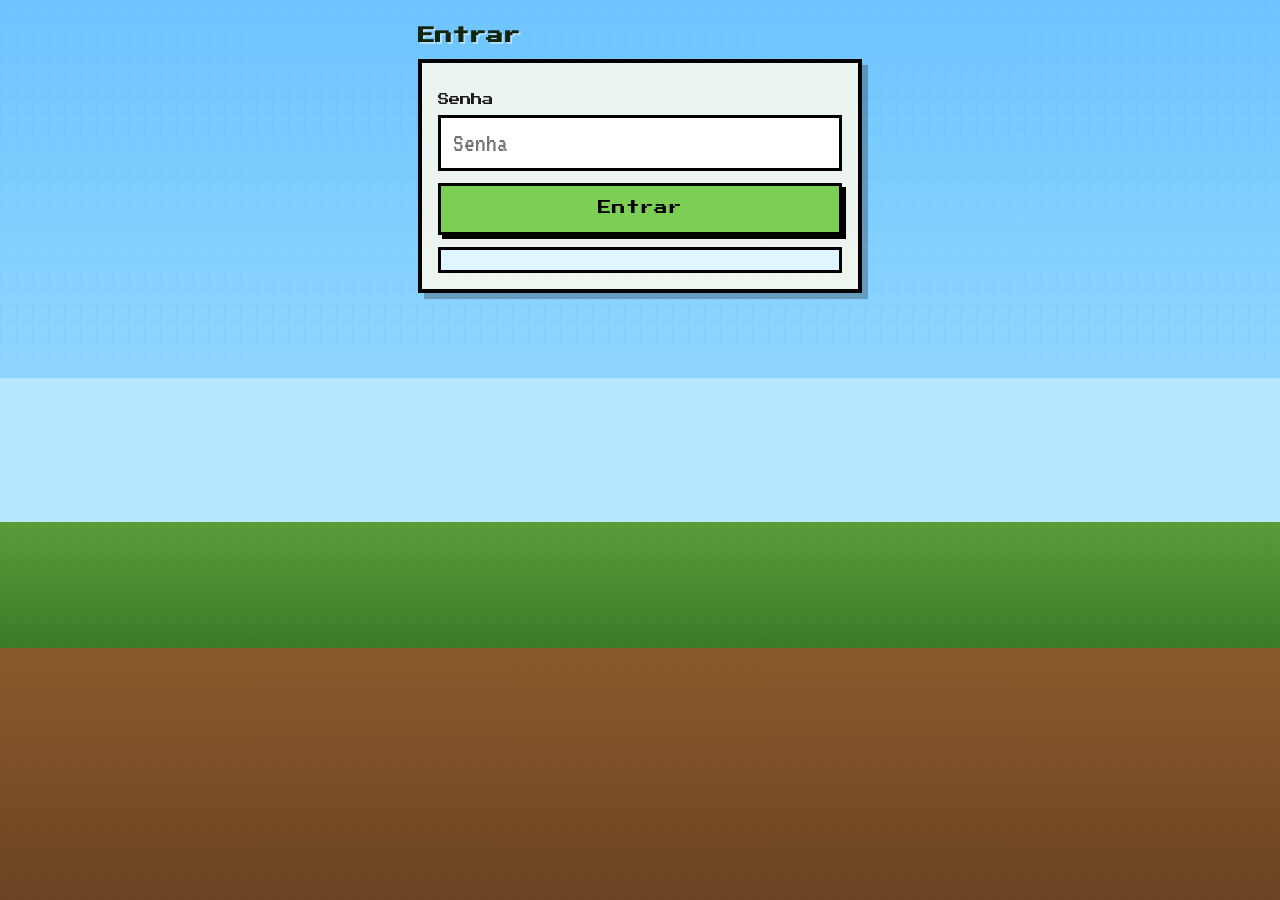
<file: admin.html>
<!DOCTYPE html>
<html lang="pt-BR">
<head>
  <meta charset="UTF-8" />
  <meta name="viewport" content="width=device-width, initial-scale=1, viewport-fit=cover" />
  <meta name="robots" content="noindex" />
  <title>Admin · Artur 7 anos</title>
  <link rel="icon" href="/favicon.svg" type="image/svg+xml" />
  <link rel="icon" href="/favicon.png" type="image/png" sizes="32x32" />
  <link rel="apple-touch-icon" href="/favicon.png" />
  <link rel="preconnect" href="https://fonts.googleapis.com" />
  <link rel="preconnect" href="https://fonts.gstatic.com" crossorigin />
  <link href="https://fonts.googleapis.com/css2?family=Press+Start+2P&family=VT323&display=swap" rel="stylesheet" />
  <link rel="stylesheet" href="styles.css?v=70" />
  <!-- Google tag (gtag.js) -->
  <script async src="https://www.googletagmanager.com/gtag/js?id=G-Y4KXBY80XL"></script>
  <script>
    window.dataLayer = window.dataLayer || [];
    function gtag(){dataLayer.push(arguments);}
    gtag('js', new Date());
    gtag('config', 'G-Y4KXBY80XL');
  </script>
  <script src="config.js?v=13"></script>
  <script src="js/analytics.js?v=2"></script>
</head>
<body>
  <div class="app">
    <section class="section" id="tela-login" style="padding-top:24px">
      <h2>Entrar</h2>
      <div class="panel">
        <label for="senha">Senha</label>
        <input id="senha" type="text" placeholder="Senha" autocomplete="off" spellcheck="false" />
        <button type="button" class="btn btn-grass btn-block" id="btn-entrar" style="margin-top:12px">Entrar</button>
        <div id="login-status" class="status" role="status"></div>
      </div>
    </section>

    <div id="tela-app" class="hidden">
      <section class="section" style="padding-top:24px">
        <h2>Dashboard</h2>
        <div class="panel">
          <div class="dash-grid" id="dash-topo">
            <div class="dash-item">
              <span class="dash-label">Famílias</span>
              <strong class="dash-value" id="dash-familias">0</strong>
            </div>
            <div class="dash-item dash-item-contrato">
              <span class="dash-label">Pessoas</span>
              <strong class="dash-value"><span id="dash-cadastrados">0</span><span class="dash-pct" id="dash-pessoas-pct"> 0%</span></strong>
              <span class="dash-sub" id="dash-pessoas-contrato">0% de 85 · restam 85</span>
            </div>
            <div class="dash-item">
              <span class="dash-label">Adultos</span>
              <strong class="dash-value"><span id="dash-adultos">0</span><span class="dash-pct" id="dash-adultos-pct"></span></strong>
              <span class="dash-sub" id="dash-adultos-detalhe">1 responsável por família</span>
            </div>
            <div class="dash-item dash-item-contrato">
              <span class="dash-label">Pulantes (crianças)</span>
              <strong class="dash-value"><span id="dash-criancas">0</span><span class="dash-pct" id="dash-criancas-pct"> 0%</span></strong>
              <span class="dash-sub" id="dash-pulantes-contrato">0% de 50 · restam 50</span>
            </div>
          </div>
          <div class="dash-contrato" id="dash-contrato" aria-live="polite">
            <p class="dash-contrato-titulo">Contrato Jump</p>
            <div class="dash-contrato-grid">
              <div class="dash-contrato-item">
                <span>Pessoas no local (limite do contrato)</span>
                <strong id="dash-contrato-pessoas">0 / 85</strong>
                <div class="dash-contrato-barra"><span id="dash-contrato-pessoas-bar" style="width:0%"></span></div>
                <em id="dash-contrato-pessoas-nota">0% do contrato · restam 85</em>
              </div>
              <div class="dash-contrato-item">
                <span>Pulantes = só crianças (informação)</span>
                <strong id="dash-contrato-pulantes">0 / 50</strong>
                <div class="dash-contrato-barra"><span id="dash-contrato-pulantes-bar" style="width:0%"></span></div>
                <em id="dash-contrato-pulantes-nota">0% dos pulantes · restam 50</em>
              </div>
            </div>
            <p class="dash-contrato-legenda">Contrato: até <strong>85 pessoas</strong> (adulto + criança). Destas, até <strong>50 pulantes</strong> = crianças que pulam. Adulto não é pulante.</p>
          </div>

          <div class="dash-escola" id="dash-escola" aria-live="polite">
            <p class="dash-contrato-titulo">Escola do Artur</p>
            <p class="dash-escola-meta">Meta da turma: 6 meninos · 9 meninas (15 no total)</p>
            <div class="dash-contrato-grid">
              <div class="dash-contrato-item">
                <span>Meninos da escola</span>
                <strong id="dash-escola-meninos">0 / 6</strong>
                <div class="dash-contrato-barra"><span id="dash-escola-meninos-bar" style="width:0%"></span></div>
                <em id="dash-escola-meninos-nota">restam 6</em>
              </div>
              <div class="dash-contrato-item">
                <span>Meninas da escola</span>
                <strong id="dash-escola-meninas">0 / 9</strong>
                <div class="dash-contrato-barra"><span id="dash-escola-meninas-bar" style="width:0%"></span></div>
                <em id="dash-escola-meninas-nota">restam 9</em>
              </div>
              <div class="dash-contrato-item">
                <span>Total da escola</span>
                <strong id="dash-escola-total">0 / 15</strong>
                <em id="dash-escola-total-nota">restam 15</em>
              </div>
            </div>
            <p class="dash-escola-geral" id="dash-criancas-sexo">0 meninos · 0 meninas · total 0</p>
            <p class="dash-escola-pend" id="dash-criancas-sem-sexo">Informe o sexo de cada criança no cadastro.</p>
          </div>

          <div class="dash-ajuste-pais hidden" id="dash-ajuste-pais" aria-live="polite">
            <p class="dash-ajuste-titulo" id="dash-ajuste-titulo"></p>
            <p class="dash-ajuste-texto" id="dash-ajuste-texto"></p>
            <div class="dash-ajuste-acoes" id="dash-ajuste-acoes"></div>
            <ul class="dash-ajuste-lista" id="dash-ajuste-lista"></ul>
          </div>
          <p class="dash-resumo" id="dash-resumo-familias">Ex.: 4 de 5 famílias confirmaram</p>
          <div class="dash-grid dash-grid-3" id="dash-confirmacao">
            <button type="button" class="dash-item dash-ok dash-click" id="btn-dash-confirmados" data-filtro="confirmados">
              <span class="dash-label">Confirmaram (vão)</span>
              <strong class="dash-value" id="dash-confirmados">0</strong>
              <span class="dash-sub" id="dash-confirmados-detalhe"></span>
              <span class="dash-hint">Toque para ver a lista</span>
            </button>
            <button type="button" class="dash-item dash-warn dash-click" id="btn-dash-pendentes" data-filtro="pendentes">
              <span class="dash-label">Ainda não confirmaram</span>
              <strong class="dash-value" id="dash-nao-confirmados">0</strong>
              <span class="dash-sub" id="dash-nao-confirmados-detalhe"></span>
              <span class="dash-hint">Toque para pedir confirmação</span>
            </button>
            <button type="button" class="dash-item dash-muted dash-click" id="btn-dash-nao-vao" data-filtro="nao_vao">
              <span class="dash-label">Não vão</span>
              <strong class="dash-value" id="dash-nao-vao">0</strong>
              <span class="dash-sub" id="dash-nao-vao-detalhe"></span>
              <span class="dash-hint">Toque para ver a lista</span>
            </button>
          </div>
          <div class="dash-grid dash-grid-2" style="margin-top:10px">
            <div class="dash-item">
              <span class="dash-label">Marcados no check</span>
              <strong class="dash-value" id="dash-marcados">0</strong>
              <span class="dash-sub">pessoas com ✓ no admin</span>
            </div>
            <div class="dash-item dash-ok">
              <span class="dash-label">No local (presente)</span>
              <strong class="dash-value" id="dash-presentes-fam">0</strong>
              <span class="dash-sub" id="dash-presentes-detalhe"></span>
            </div>
          </div>

          <div class="dash-status-wa" id="dash-status-wa">
            <h3 class="dash-status-titulo">Status para WhatsApp</h3>
            <p class="dash-status-hint">Mensagem pronta com totais, o que falta e ajustes. Copie ou abra no WhatsApp.</p>
            <textarea id="dash-status-texto" class="dash-status-texto" rows="14" readonly></textarea>
            <div class="dash-status-acoes">
              <button type="button" class="btn btn-grass" id="btn-copiar-status-wa">Copiar mensagem</button>
              <a class="btn btn-secondary" id="btn-abrir-status-wa" href="#" target="_blank" rel="noopener">Abrir no WhatsApp</a>
            </div>
            <p class="dash-status-feedback" id="dash-status-feedback" role="status"></p>
          </div>
        </div>
      </section>

      <section class="section" id="secao-atividade-recente">
        <h2>Atividade recente</h2>
        <div class="panel">
          <p class="rsvp-hint" style="margin-top:0">Relatório de quem se cadastrou, atualizou o cadastro ou acessou o convite.</p>
          <div class="relatorio-filtros">
            <label class="relatorio-filtro">
              <span>Período</span>
              <select id="relatorio-periodo">
                <option value="7">Última semana</option>
                <option value="14" selected>Últimas 2 semanas</option>
                <option value="30">Últimos 30 dias</option>
                <option value="0">Tudo</option>
              </select>
            </label>
            <label class="relatorio-filtro">
              <span>Mostrar</span>
              <select id="relatorio-tipo">
                <option value="tudo">Tudo (cadastro, atualização ou acesso)</option>
                <option value="cadastros">Só novos cadastros</option>
                <option value="atualizacoes">Só atualizações</option>
                <option value="acessos">Só acessos no convite</option>
              </select>
            </label>
            <label class="relatorio-filtro">
              <span>Ordenar</span>
              <select id="relatorio-ordem">
                <option value="atividade">Mais recente (qualquer atividade)</option>
                <option value="cadastro">Cadastro mais recente</option>
                <option value="atualizacao">Atualização mais recente</option>
                <option value="acesso">Acesso mais recente</option>
                <option value="nome">Nome A–Z</option>
              </select>
            </label>
          </div>
          <div class="relatorio-resumo" id="relatorio-resumo" aria-live="polite"></div>
          <p id="relatorio-resultado" class="busca-resultado"></p>
          <div class="table-wrap">
            <table class="dados-table logs-table" id="tabela-atividade-recente">
              <thead>
                <tr>
                  <th>Família</th>
                  <th>Celular</th>
                  <th>Status</th>
                  <th>Cadastro</th>
                  <th>Atualização</th>
                  <th>Último acesso</th>
                  <th>O que aconteceu</th>
                </tr>
              </thead>
              <tbody id="relatorio-recente-body"></tbody>
            </table>
          </div>
        </div>
      </section>

      <section class="section">
        <h2>Buscar</h2>
        <div class="panel">
          <div class="admin-acoes-stack" id="admin-acoes-stack">
            <button type="button" class="btn btn-grass btn-block" id="btn-toggle-cadastro">Cadastrar</button>
            <button type="button" class="btn btn-secondary btn-block" id="btn-toggle-presenca">Presença</button>
            <button type="button" class="btn btn-wood btn-block" id="btn-toggle-tabela">Tabela</button>
          </div>

          <div class="admin-config-convite" id="admin-config-convite">
            <label class="admin-config-check">
              <input type="checkbox" id="check-liberar-geral" />
              <span>Geral: no convite, todos podem incluir <strong>1 outro adulto</strong> + crianças</span>
            </label>
            <p class="rsvp-hint" style="margin:8px 0 0">Sem o flag geral, libere família por família na lista (botão “Liberar outro adulto”).</p>
          </div>

          <label for="busca-lista">Telefone / nome / filho</label>
          <input id="busca-lista" type="search" placeholder="Digite para filtrar automaticamente" autocomplete="off" />
          <p id="busca-resultado" class="busca-resultado">A lista filtra enquanto você digita.</p>
          <button type="button" class="btn btn-secondary btn-block" id="btn-refresh" style="margin-top:12px">Atualizar lista do servidor</button>
        </div>
      </section>

      <section class="section hidden" id="secao-cadastro">
        <h2>Cadastrar / Editar</h2>
        <div class="panel">
          <form id="form-admin">
            <label for="celular">Celular 1 <span style="opacity:.7;font-weight:400">(pai/mãe — opcional)</span></label>
            <input id="celular" inputmode="tel" placeholder="(27) 99999-9999" />

            <label for="celular2">Celular 2 <span style="opacity:.7;font-weight:400">(outro responsável — opcional)</span></label>
            <input id="celular2" inputmode="tel" placeholder="(27) 98888-8888 — mesmo convite" />
            <p class="rsvp-hint" style="margin-top:6px">Os dois números abrem a <strong>mesma família</strong> no convite.</p>

            <label>Responsáveis (com presença)</label>
            <div class="edit-pessoa-linha">
              <input type="checkbox" class="presenca-check" id="check-pai" data-papel="pai" />
              <input id="nome-pai" placeholder="Nome do pai" />
            </div>
            <div class="edit-pessoa-linha">
              <input type="checkbox" class="presenca-check" id="check-mae" data-papel="mae" />
              <input id="nome-mae" placeholder="Nome da mãe" />
            </div>

            <label>Filhos (com presença) <span style="opacity:.7;font-weight:400">(opcional)</span></label>
            <div id="kids" class="kids"></div>
            <button type="button" class="btn btn-wood" id="add-kid" style="margin-top:10px">+ Filho(a)</button>

            <label style="margin-top:14px">Outros adultos (opcional)</label>
            <p class="rsvp-hint" style="margin-top:4px">Ex.: avós, tios, babá — além de pai e mãe.</p>
            <div id="adults" class="kids"></div>
            <button type="button" class="btn btn-wood" id="add-adult" style="margin-top:10px">+ Adulto</button>

            <label class="admin-config-check" style="margin-top:14px">
              <input type="checkbox" id="check-liberar-familia" />
              <span>Liberar neste cadastro: no convite a pessoa pode incluir outro adulto</span>
            </label>

            <button type="submit" class="btn btn-grass btn-block" style="margin-top:14px">Salvar pré-cadastro</button>
            <button type="button" class="btn btn-wood btn-block" id="btn-fechar-cadastro" style="margin-top:8px">Fechar</button>
          </form>
          <div id="form-status" class="status" role="status"></div>
        </div>
      </section>

      <section class="section hidden" id="secao-presenca">
        <h2>Lista de presença</h2>
        <div class="panel">
          <button type="button" class="btn btn-wood btn-block" id="btn-pdf-presenca">Download PDF</button>
          <p style="margin-top:12px">Marque ✓ em cada pessoa que vai / chegou. Isso confirma a família e marca presença. Use também os botões Confirmar / Não vai na lista por telefone.</p>
          <div id="lista-presenca" class="presenca-grupos"></div>
          <button type="button" class="btn btn-wood btn-block" id="btn-fechar-presenca" style="margin-top:12px">Fechar</button>
        </div>
      </section>

      <section class="section hidden" id="secao-tabela">
        <h2>Tabela de dados</h2>
        <div class="panel">
          <button type="button" class="btn btn-wood btn-block" id="btn-pdf-tabela">Download PDF</button>
          <p style="margin-top:12px">Marque ✓ em cada pessoa. O check confirma que a pessoa vai e atualiza a família. Família só confirmada no convite <strong>não</strong> marca todo mundo automaticamente — você escolhe quem vai.</p>
          <div class="tabela-resumo" id="tabela-resumo"></div>
          <div class="tabela-scroll-top" id="tabela-scroll-top" aria-hidden="true">
            <div class="tabela-scroll-top-inner" id="tabela-scroll-top-inner"></div>
          </div>
          <div class="table-wrap tabela-scroll" id="tabela-scroll-main" style="margin-top:0">
            <table class="dados-table" id="tabela-dados">
              <thead id="tabela-dados-head"></thead>
              <tbody id="tabela-dados-body"></tbody>
            </table>
          </div>
          <button type="button" class="btn btn-wood btn-block" id="btn-fechar-tabela" style="margin-top:12px">Fechar</button>
        </div>
      </section>

      <section class="section">
        <h2>Lista por telefone</h2>
        <div class="panel">
          <div id="stats" class="status"></div>
          <div class="lista-excluir-bar" id="lista-excluir-bar">
            <label class="lista-excluir-todos">
              <input type="checkbox" id="check-todos-excluir" />
              <span>Selecionar todos</span>
            </label>
            <button type="button" class="btn btn-danger" id="btn-excluir-selecionados" disabled>Excluir selecionados</button>
          </div>
          <div id="lista-telefones" class="phone-list" style="margin-top:12px"></div>
          <div id="status" class="status" role="status"></div>
        </div>
      </section>

      <section class="section" id="secao-graficos-logs">
        <div class="panel">
          <button type="button" class="logs-open-card" id="btn-abrir-logs" aria-label="Abrir Cadastros e acessos">
            <span class="logs-open-kicker">Relatórios</span>
            <span class="logs-open-titulo">Cadastros e acessos</span>
            <span class="logs-open-sub" id="logs-open-resumo">Toque aqui para abrir outra tela e navegar nos cadastros, atualizações e acessos.</span>
            <span class="logs-open-cta">Abrir outra tela →</span>
          </button>
        </div>
      </section>

      <section class="section" id="secao-missao-energetica">
        <h2>Missão Energética</h2>
        <div class="panel">
          <div class="dash-grid dash-grid-4" id="dash-missao">
            <div class="dash-item">
              <span class="dash-label">Acessos</span>
              <strong class="dash-value" id="dash-missao-acessos">0</strong>
              <span class="dash-sub">entrou na página</span>
            </div>
            <div class="dash-item">
              <span class="dash-label">Iniciaram</span>
              <strong class="dash-value" id="dash-missao-iniciou">0</strong>
              <span class="dash-sub">apertaram JOGAR</span>
            </div>
            <div class="dash-item dash-ok">
              <span class="dash-label">Finalizaram</span>
              <strong class="dash-value" id="dash-missao-finalizou">0</strong>
              <span class="dash-sub">chegaram no prêmio</span>
            </div>
            <div class="dash-item">
              <span class="dash-label">Clicaram 20%</span>
              <strong class="dash-value" id="dash-missao-clicou">0</strong>
              <span class="dash-sub">foram para o desconto</span>
            </div>
          </div>
          <p class="dash-resumo" id="dash-missao-resumo">Funil da Missão Energética</p>

          <h3 class="chart-title" style="margin-top:14px">Sessões da missão</h3>
          <div class="table-wrap">
            <table class="dados-table logs-table" id="tabela-missao-log">
              <thead>
                <tr>
                  <th>Data/hora</th>
                  <th>Entrou</th>
                  <th>Iniciou</th>
                  <th>Finalizou</th>
                  <th>Clicou 20%</th>
                </tr>
              </thead>
              <tbody id="tabela-missao-log-body"></tbody>
            </table>
          </div>
        </div>
      </section>
    </div>
  </div>

  <div id="tela-logs" class="tela-logs hidden" role="dialog" aria-modal="true" aria-labelledby="tela-logs-titulo">
    <aside class="tela-logs-side">
      <div class="tela-logs-side-topo">
        <p class="tela-logs-kicker">Relatórios</p>
        <h2 id="tela-logs-titulo">Cadastros e acessos</h2>
        <p id="tela-logs-sub">Escolha o que quer ver</p>
      </div>
      <nav class="tela-logs-tabs" aria-label="Navegação do relatório">
        <button type="button" class="tela-logs-tab ativo" data-logs-tab="resumo">
          <strong>Resumo</strong>
          <span>Totais e gráficos</span>
        </button>
        <button type="button" class="tela-logs-tab" data-logs-tab="cadastros">
          <strong>Cadastros</strong>
          <span>Lista completa</span>
        </button>
        <button type="button" class="tela-logs-tab" data-logs-tab="acessos">
          <strong>Acessos</strong>
          <span>Quem entrou no convite</span>
        </button>
      </nav>
      <button type="button" class="btn btn-wood btn-block" id="btn-fechar-logs">← Voltar ao admin</button>
    </aside>

    <div class="tela-logs-main">
      <div class="tela-logs-toolbar">
        <div class="tela-logs-busca">
          <label for="busca-logs">Pesquisar nos registros</label>
          <input id="busca-logs" type="search" placeholder="Telefone, nome, data..." autocomplete="off" />
          <p id="busca-logs-resultado" class="busca-resultado">Filtra as tabelas enquanto você digita.</p>
        </div>
      </div>

      <div class="tela-logs-body">
        <div class="tela-logs-panel" data-logs-panel="resumo">
          <div class="tela-logs-atalhos">
            <button type="button" class="btn btn-grass" data-logs-jump="cadastros">Ver lista de cadastros</button>
            <button type="button" class="btn btn-secondary" data-logs-jump="acessos">Ver lista de acessos</button>
          </div>
          <div class="chart-grid chart-grid-logs" id="dash-graficos">
            <div class="chart-card">
              <h3 class="chart-title">Total esperado</h3>
              <div class="chart-totais" id="chart-totais" aria-live="polite"></div>
            </div>
            <div class="chart-card">
              <h3 class="chart-title">Cadastros por dia</h3>
              <p class="chart-scroll-hint">Deslize para o lado para ver todos os dias</p>
              <div class="chart-bars chart-bars-wide" id="chart-cadastros" aria-live="polite"></div>
            </div>
            <div class="chart-card">
              <h3 class="chart-title">Acessos por dia</h3>
              <p class="chart-scroll-hint">Deslize para o lado para ver todos os dias</p>
              <div class="chart-bars chart-bars-wide" id="chart-acessos" aria-live="polite"></div>
            </div>
          </div>
        </div>

        <div class="tela-logs-panel hidden" data-logs-panel="cadastros">
          <div class="tela-logs-panel-head">
            <h3 class="chart-title">Registros de cadastros</h3>
            <p class="rsvp-hint">Role a tabela para navegar. Cabeçalho fica fixo.</p>
          </div>
          <div class="table-wrap tela-logs-table-wrap">
            <table class="dados-table logs-table" id="tabela-cadastros-log">
              <thead>
                <tr>
                  <th>Data cadastro</th>
                  <th>Celular</th>
                  <th>Família</th>
                  <th>Adultos extras / Filhos</th>
                  <th>Status</th>
                  <th>Último acesso</th>
                </tr>
              </thead>
              <tbody id="tabela-cadastros-log-body"></tbody>
            </table>
          </div>
        </div>

        <div class="tela-logs-panel hidden" data-logs-panel="acessos">
          <div class="tela-logs-panel-head">
            <h3 class="chart-title">Registros de acessos</h3>
            <p class="rsvp-hint">Role a tabela para navegar. Cabeçalho fica fixo.</p>
          </div>
          <div class="table-wrap tela-logs-table-wrap">
            <table class="dados-table logs-table" id="tabela-acessos-log">
              <thead>
                <tr>
                  <th>Data/hora</th>
                  <th>Celular usado</th>
                  <th>Família</th>
                  <th>Celulares da família</th>
                </tr>
              </thead>
              <tbody id="tabela-acessos-log-body"></tbody>
            </table>
          </div>
        </div>
      </div>
    </div>
  </div>

  <div id="modal-dash-lista" class="modal-confirm hidden" role="dialog" aria-modal="true" aria-labelledby="modal-dash-titulo">
    <div class="modal-confirm-backdrop" data-dash-fechar></div>
    <div class="modal-confirm-box modal-dash-box">
      <h3 id="modal-dash-titulo">Lista</h3>
      <p id="modal-dash-sub" class="modal-confirm-msg"></p>
      <div id="modal-dash-lista-body" class="dash-lista-body"></div>
      <div class="modal-confirm-actions">
        <button type="button" class="btn btn-secondary" data-dash-fechar>Fechar</button>
      </div>
    </div>
  </div>

  <div id="modal-confirm" class="modal-confirm hidden" role="dialog" aria-modal="true" aria-labelledby="modal-confirm-titulo">
    <div class="modal-confirm-backdrop" data-modal-cancel></div>
    <div class="modal-confirm-box">
      <h3 id="modal-confirm-titulo">Confirmar</h3>
      <p id="modal-confirm-msg" class="modal-confirm-msg"></p>
      <div class="modal-confirm-actions">
        <button type="button" class="btn btn-secondary" id="modal-confirm-nao">Cancelar</button>
        <button type="button" class="btn btn-grass" id="modal-confirm-sim">Confirmar</button>
      </div>
    </div>
  </div>

  <div id="modal-progresso" class="modal-confirm hidden" role="dialog" aria-modal="true" aria-labelledby="modal-progresso-titulo">
    <div class="modal-confirm-backdrop"></div>
    <div class="modal-confirm-box modal-progresso-box">
      <h3 id="modal-progresso-titulo">Salvando</h3>
      <p id="modal-progresso-msg" class="modal-confirm-msg">Aguarde, gravando o cadastro...</p>
      <div class="progresso-barra" aria-hidden="true">
        <div class="progresso-barra-fill" id="modal-progresso-fill"></div>
      </div>
      <p class="progresso-pct" id="modal-progresso-pct">0%</p>
    </div>
  </div>

  <div id="admin-scroll-nav" class="admin-scroll-nav hidden" aria-label="Navegação rápida">
    <button type="button" class="admin-scroll-btn" id="btn-scroll-top" title="Ir para o topo" aria-label="Ir para o topo">▲</button>
    <button type="button" class="admin-scroll-btn" id="btn-scroll-bottom" title="Ir para o final" aria-label="Ir para o final">▼</button>
  </div>

  <script src="js/api.js?v=8"></script>
  <script src="js/admin.js?v=71"></script>
</body>
</html>
</file>
<file: styles.css>
:root {
  --sky-top: #6ec4ff;
  --sky-mid: #8ed6ff;
  --grass: #5a9c3a;
  --grass-dark: #3d7a28;
  --dirt: #8b5a2b;
  --dirt-dark: #6b4423;
  --stone: #7a7a7a;
  --creeper: #2d5a27;
  --gold: #f1c232;
  --lava: #e85d04;
  --ink: #1a1a1a;
  --paper: #f4f7ef;
  --wood: #c4a574;
  --wood-dark: #8a6b3f;
  --shadow: rgba(0, 0, 0, 0.35);
  --ok: #3d9b3d;
  --warn: #d4a017;
  --danger: #c0392b;
  --radius: 0;
  --font-display: "Press Start 2P", monospace;
  --font-body: "VT323", monospace;
}

* {
  box-sizing: border-box;
  -webkit-tap-highlight-color: transparent;
}

html, body {
  margin: 0;
  padding: 0;
  min-height: 100%;
  color: var(--ink);
  font-family: var(--font-body);
  font-size: 22px;
  line-height: 1.25;
  background:
    linear-gradient(180deg, var(--sky-top) 0%, var(--sky-mid) 42%, #b8e8ff 42%, #b8e8ff 58%, var(--grass) 58%, var(--grass-dark) 72%, var(--dirt) 72%, var(--dirt-dark) 100%);
  background-attachment: fixed;
}

body::before {
  content: "";
  position: fixed;
  inset: 0;
  pointer-events: none;
  opacity: 0.12;
  background-image:
    linear-gradient(rgba(0,0,0,.15) 1px, transparent 1px),
    linear-gradient(90deg, rgba(0,0,0,.15) 1px, transparent 1px);
  background-size: 16px 16px;
  z-index: 0;
}

.app {
  position: relative;
  z-index: 1;
  width: min(100%, 480px);
  margin: 0 auto;
  padding: 0 0 48px;
  min-height: 100vh;
}

.pixel-border {
  border: 4px solid var(--ink);
  box-shadow:
    0 0 0 4px var(--gold),
    8px 8px 0 var(--shadow);
}

.hero {
  position: relative;
  overflow: hidden;
  background: #0b1b2a;
  line-height: 0;
}

.hero-media {
  width: 100%;
  height: auto;
  display: block;
  object-fit: contain;
}

.hero-actions {
  padding: 16px 18px 4px;
  animation: rise 0.8s ease-out both;
}

.hero-actions .cta-row {
  justify-content: stretch;
}

.hero-actions .btn {
  flex: 1;
}

.cta-confirmar-hero {
  display: flex;
  flex-direction: column;
  align-items: center;
  justify-content: center;
  gap: 8px;
  width: 100%;
  margin: 0 auto 14px;
  padding: 18px 14px 16px;
  text-decoration: none;
  text-align: center;
  box-sizing: border-box;
  background: linear-gradient(180deg, #7ad24a 0%, #5aad32 55%, #3f8f22 100%);
  border: 4px solid #000;
  box-shadow: 5px 5px 0 #000, 0 0 0 4px rgba(90, 173, 50, 0.35);
  animation: cta-confirmar-pulse 1.35s ease-in-out infinite;
}

.cta-confirmar-badge {
  display: inline-block;
  font-family: var(--font-display);
  font-size: 0.42rem;
  letter-spacing: 0.08em;
  padding: 5px 10px;
  background: #1a1208;
  color: #ffd24a;
  border: 2px solid #000;
}

.cta-confirmar-title {
  display: block;
  font-family: var(--font-display);
  font-size: clamp(0.95rem, 5vw, 1.2rem);
  line-height: 1.35;
  color: #fff8dc;
  text-shadow: 3px 3px 0 #000;
}

.cta-confirmar-sub {
  display: block;
  font-family: var(--font-body);
  font-size: clamp(1.1rem, 4.2vw, 1.35rem);
  line-height: 1.25;
  color: #eaffd8;
}

.cta-confirmar-go {
  display: inline-block;
  margin-top: 4px;
  font-family: var(--font-display);
  font-size: 0.58rem;
  padding: 10px 16px;
  background: #ffd24a;
  color: #1a1208;
  border: 3px solid #000;
  box-shadow: 3px 3px 0 #000;
}

.cta-confirmar-hero:active {
  transform: translate(2px, 2px);
  box-shadow: 2px 2px 0 #000, 0 0 0 4px rgba(90, 173, 50, 0.35);
  animation: none;
}

@keyframes cta-confirmar-pulse {
  0%, 100% {
    transform: translateY(0) scale(1);
    box-shadow: 5px 5px 0 #000, 0 0 0 4px rgba(90, 173, 50, 0.28);
  }
  50% {
    transform: translateY(-4px) scale(1.03);
    box-shadow: 8px 10px 0 #000, 0 0 0 7px rgba(255, 210, 74, 0.55);
  }
}

.brand {
  font-family: var(--font-display);
  font-size: clamp(1.05rem, 6.2vw, 1.45rem);
  color: var(--gold);
  text-shadow: 3px 3px 0 #000;
  letter-spacing: 1px;
  margin: 0 0 10px;
}

.hero h1 {
  margin: 0 0 8px;
  font-family: var(--font-display);
  font-size: clamp(0.72rem, 4.2vw, 0.95rem);
  line-height: 1.45;
  text-shadow: 3px 3px 0 #000;
}

.hero p {
  margin: 0 0 18px;
  font-size: 1.2rem;
  max-width: 28ch;
  color: #e8f4ff;
}

.cta-row {
  display: flex;
  gap: 10px;
  flex-wrap: wrap;
}

.btn {
  appearance: none;
  border: 3px solid #000;
  font-family: var(--font-display);
  font-size: 0.62rem;
  line-height: 1.3;
  padding: 14px 14px;
  cursor: pointer;
  text-decoration: none;
  display: inline-flex;
  align-items: center;
  justify-content: center;
  gap: 8px;
  color: #000;
  background: var(--gold);
  box-shadow: 4px 4px 0 #000;
  transition: transform 0.12s ease, box-shadow 0.12s ease;
}

.btn:active {
  transform: translate(3px, 3px);
  box-shadow: 1px 1px 0 #000;
}

.btn-secondary {
  background: #89e0ff;
}

.btn-grass {
  background: #7dce55;
}

.btn-wood {
  background: var(--wood);
}

.btn-danger {
  background: #ff7b6b;
}

.modal-confirm {
  position: fixed;
  inset: 0;
  z-index: 100000;
  display: flex;
  align-items: center;
  justify-content: center;
  padding: 20px;
}

.modal-confirm.hidden {
  display: none;
}

.toast-temporario {
  position: fixed;
  left: 50%;
  bottom: 28px;
  z-index: 100001;
  transform: translateX(-50%) translateY(12px);
  max-width: min(92vw, 340px);
  padding: 14px 18px;
  background: #1f5c2e;
  color: #f4f7ef;
  border: 3px solid #3a2a1a;
  box-shadow: 4px 4px 0 #1a1208;
  font-family: inherit;
  font-size: 1rem;
  font-weight: 700;
  text-align: center;
  line-height: 1.35;
  pointer-events: none;
  opacity: 0;
}

.toast-temporario.toast-in {
  opacity: 1;
  transform: translateX(-50%) translateY(0);
  transition: opacity 0.25s ease, transform 0.25s ease;
}

.toast-temporario.toast-out {
  opacity: 0;
  transform: translateX(-50%) translateY(8px);
  transition: opacity 0.28s ease, transform 0.28s ease;
}

.modal-confirm-backdrop {
  position: absolute;
  inset: 0;
  background: rgba(16, 36, 15, 0.72);
}

.modal-confirm-box {
  position: relative;
  z-index: 1;
  width: min(100%, 360px);
  background: #f4f7ef;
  border: 4px solid #3a2a1a;
  box-shadow: 6px 6px 0 #1a1208;
  padding: 18px 16px 14px;
}

.modal-confirm-box h3 {
  margin: 0 0 12px;
  font-family: var(--font-display);
  font-size: 0.72rem;
  line-height: 1.4;
  color: #1f5c2e;
}

.modal-confirm-box.modal-danger h3 {
  color: #7a1f14;
}

.modal-confirm-box.modal-alerta-vermelho {
  background: #ffd0c8;
  border-color: #8a2a22;
}

.modal-confirm-box.modal-alerta-vermelho h3 {
  color: #8a1f14;
}

.modal-confirm-msg {
  margin: 0 0 16px;
  font-family: var(--font-body);
  font-size: 1.15rem;
  line-height: 1.35;
  color: #10240f;
  white-space: pre-line;
}

.modal-confirm-actions {
  display: flex;
  gap: 8px;
  flex-wrap: wrap;
}

.modal-confirm-actions .btn {
  flex: 1;
  min-width: 120px;
}

.modal-progresso-box {
  text-align: center;
}

.modal-progresso-box h3 {
  color: #1f5c2e;
}

.modal-buscando-mc-box {
  background:
    linear-gradient(180deg, #6ec4ff 0 36%, #5a9c3a 36% 72%, #8b5a2b 72%),
    #f4f7ef;
  border-color: #1a1208;
}

.modal-buscando-mc-box h3 {
  color: #f4e4b8;
  font-size: 0.62rem;
  line-height: 1.45;
  text-shadow:
    2px 0 0 #111,
    -2px 0 0 #111,
    0 2px 0 #111,
    0 -2px 0 #111,
    3px 3px 0 #000;
}

.modal-progresso-fone {
  margin: 10px 0 12px;
  padding: 10px 12px;
  border: 3px solid #1a1208;
  background: rgba(244, 247, 239, 0.95);
  font-family: var(--font-body);
  font-size: 1.35rem;
  font-weight: 700;
  letter-spacing: 0.03em;
  line-height: 1.2;
  color: #10240f;
  word-break: keep-all;
  white-space: nowrap;
  overflow: hidden;
  text-overflow: ellipsis;
}

.mc-searcher {
  position: relative;
  height: 110px;
  margin: 0 auto 8px;
  display: flex;
  align-items: flex-end;
  justify-content: center;
  gap: 12px;
}

.mc-steve-search .mc-steve-arm-lupa {
  right: -2px;
  animation: mc-lupa-bob 0.7s ease-in-out infinite;
}

.mc-lupa {
  position: absolute;
  top: -10px;
  left: 8px;
  width: 22px;
  height: 22px;
  border: 4px solid #111;
  border-radius: 50%;
  background: rgba(180, 230, 255, 0.55);
  box-shadow: 2px 2px 0 #1a1208;
}

.mc-lupa::after {
  content: "";
  position: absolute;
  right: -10px;
  bottom: -6px;
  width: 14px;
  height: 5px;
  background: #8b5a2b;
  border: 2px solid #111;
  transform: rotate(40deg);
}

.mc-search-dots {
  display: flex;
  gap: 6px;
  align-items: center;
  margin-bottom: 18px;
}

.mc-search-dots span {
  width: 10px;
  height: 10px;
  background: #f4e4b8;
  border: 2px solid #111;
  animation: mc-dot-pulse 1s ease-in-out infinite;
}

.mc-search-dots span:nth-child(2) { animation-delay: 0.15s; }
.mc-search-dots span:nth-child(3) { animation-delay: 0.3s; }

@keyframes mc-lupa-bob {
  0%, 100% { transform: rotate(10deg) translateY(0); }
  50% { transform: rotate(-25deg) translateY(-4px); }
}

@keyframes mc-dot-pulse {
  0%, 100% { transform: translateY(0); opacity: 0.55; }
  50% { transform: translateY(-5px); opacity: 1; }
}

@media (prefers-reduced-motion: reduce) {
  .mc-steve-search .mc-steve-arm-lupa,
  .mc-search-dots span {
    animation: none;
  }
}

.progresso-barra {
  width: 100%;
  height: 18px;
  border: 3px solid #3a2a1a;
  background: #dfe8d8;
  box-shadow: inset 2px 2px 0 rgba(0,0,0,.12);
  overflow: hidden;
  margin: 4px 0 8px;
}

.progresso-barra-fill {
  height: 100%;
  width: 0%;
  background: repeating-linear-gradient(
    90deg,
    #7dce55 0 10px,
    #6bbf45 10px 20px
  );
  transition: width 0.2s ease-out;
}

.progresso-pct {
  margin: 0;
  font-family: var(--font-display);
  font-size: 0.55rem;
  color: #10240f;
}

.modal-salvando-mc-box {
  text-align: center;
  background:
    linear-gradient(180deg, #6ec4ff 0 36%, #5a9c3a 36% 72%, #8b5a2b 72%),
    #f4f7ef;
  border-color: #1a1208;
}

.modal-salvando-mc-box h3 {
  color: #f4e4b8;
  text-shadow:
    2px 0 0 #111,
    -2px 0 0 #111,
    0 2px 0 #111,
    0 -2px 0 #111,
    3px 3px 0 #000;
}

.modal-salvando-mc-box .modal-confirm-msg {
  color: #10240f;
  background: rgba(244, 247, 239, 0.92);
  border: 3px solid #1a1208;
  padding: 8px;
}

.mc-progresso-barra {
  border-color: #1a1208;
  background: #2b1a0c;
}

.mc-progresso-barra .progresso-barra-fill {
  background: repeating-linear-gradient(
    90deg,
    #7dce55 0 8px,
    #56a836 8px 16px
  );
}

.mc-crafter {
  position: relative;
  height: 110px;
  margin: 0 auto 10px;
  display: flex;
  align-items: flex-end;
  justify-content: center;
  gap: 18px;
}

.mc-steve {
  position: relative;
  width: 48px;
  height: 96px;
}

.mc-steve-head {
  width: 32px;
  height: 32px;
  margin: 0 auto;
  background:
    linear-gradient(#c68642 0 70%, #5a3a1a 70%),
    #c68642;
  border: 2px solid #111;
  box-shadow: inset -6px 0 0 rgba(0,0,0,.12);
  position: relative;
}

.mc-steve-head::before,
.mc-steve-head::after {
  content: "";
  position: absolute;
  top: 12px;
  width: 6px;
  height: 4px;
  background: #2a1a08;
}

.mc-steve-head::before { left: 6px; }
.mc-steve-head::after { right: 6px; }

.mc-steve-body {
  width: 28px;
  height: 34px;
  margin: 0 auto;
  background: #3b7ea8;
  border: 2px solid #111;
  border-top: 0;
}

.mc-steve-arm {
  position: absolute;
  top: 34px;
  right: 0;
  width: 12px;
  height: 28px;
  background: #c68642;
  border: 2px solid #111;
  transform-origin: top center;
  animation: mc-hammer-swing 0.45s ease-in-out infinite;
}

.mc-hammer {
  position: absolute;
  top: -4px;
  left: 10px;
  width: 28px;
  height: 10px;
  background: #8b5a2b;
  border: 2px solid #111;
  transform: rotate(-20deg);
}

.mc-hammer::after {
  content: "";
  position: absolute;
  right: -2px;
  top: -8px;
  width: 14px;
  height: 22px;
  background: #7a7a7a;
  border: 2px solid #111;
}

.mc-steve-legs {
  width: 28px;
  height: 26px;
  margin: 0 auto;
  background: #3d3d8b;
  border: 2px solid #111;
  border-top: 0;
  box-shadow: inset 13px 0 0 #2f2f6a;
}

.mc-block {
  position: relative;
  width: 44px;
  height: 44px;
  margin-bottom: 8px;
}

.mc-block-face {
  width: 100%;
  height: 100%;
  background:
    linear-gradient(135deg, #8b8b8b 0 45%, #6e6e6e 45% 55%, #9a9a9a 55%);
  border: 3px solid #111;
  box-shadow: 4px 4px 0 #1a1208;
  animation: mc-block-hit 0.45s ease-in-out infinite;
}

.mc-sparks {
  position: absolute;
  inset: -8px;
  pointer-events: none;
}

.mc-sparks::before,
.mc-sparks::after {
  content: "";
  position: absolute;
  width: 6px;
  height: 6px;
  background: #ffd36a;
  border: 1px solid #111;
  animation: mc-spark 0.45s ease-out infinite;
}

.mc-sparks::before { top: 0; right: 4px; }
.mc-sparks::after { top: 8px; right: -2px; animation-delay: 0.12s; }

@keyframes mc-hammer-swing {
  0%, 100% { transform: rotate(18deg); }
  50% { transform: rotate(-55deg); }
}

@keyframes mc-block-hit {
  0%, 100% { transform: translate(0, 0); }
  50% { transform: translate(1px, 2px); }
}

@keyframes mc-spark {
  0% { opacity: 0; transform: translate(0, 0) scale(0.6); }
  40% { opacity: 1; }
  100% { opacity: 0; transform: translate(8px, -10px) scale(1); }
}

@media (prefers-reduced-motion: reduce) {
  .mc-steve-arm,
  .mc-block-face,
  .mc-sparks::before,
  .mc-sparks::after {
    animation: none;
  }
}

.btn-block {
  width: 100%;
}

.section {
  padding: 28px 18px 8px;
  animation: rise 0.7s ease-out both;
}

.section h2 {
  margin: 0 0 10px;
  font-family: var(--font-display);
  font-size: 0.78rem;
  line-height: 1.45;
  color: #10240f;
  text-shadow: 2px 2px 0 rgba(255,255,255,.45);
}

.panel {
  background: rgba(244, 247, 239, 0.94);
  padding: 16px;
  border: 4px solid #000;
  box-shadow: 6px 6px 0 rgba(0,0,0,.25);
}

.panel p {
  margin: 0 0 10px;
}

.panel p:last-child {
  margin-bottom: 0;
}

.meta-list {
  list-style: none;
  margin: 0;
  padding: 0;
}

.meta-list li {
  display: grid;
  grid-template-columns: 92px 1fr;
  gap: 8px;
  padding: 8px 0;
  border-bottom: 2px dashed rgba(0,0,0,.18);
}

.meta-list li:last-child {
  border-bottom: 0;
}

.meta-list strong {
  font-family: var(--font-display);
  font-size: 0.55rem;
  align-self: center;
}

.meta-address {
  align-items: start;
}

.address-row {
  display: grid;
  grid-template-columns: 1fr auto;
  gap: 8px;
  align-items: start;
}

.btn-copy {
  padding: 8px 10px;
  font-size: 0.45rem;
  white-space: nowrap;
  align-self: start;
}

.note-socks {
  margin-top: 12px;
  padding: 12px;
  background: #fff3bf;
  border: 3px solid #000;
}

.note-socks strong {
  font-family: var(--font-display);
  font-size: 0.55rem;
  display: block;
  margin-bottom: 6px;
}

/* Faixa estilo logo Minecraft (bloco 3D + cena gramado/céu) */
.note-socks-mc {
  margin-top: 14px;
  position: relative;
  overflow: hidden;
  border: 4px solid #1a1208;
  box-shadow: 6px 6px 0 #1a1208;
  padding: 22px 16px 20px;
  background:
    linear-gradient(180deg, #6ec4ff 0%, #8ed6ff 38%, #b8e8ff 38%, #b8e8ff 52%, #5a9c3a 52%, #3d7a28 78%, #8b5a2b 78%, #6b4423 100%);
  text-align: center;
  animation: mc-socks-rise 0.55s ease-out both;
}

.note-socks-mc::before {
  content: "";
  position: absolute;
  inset: 0;
  background-image:
    linear-gradient(90deg, transparent 0 12%, rgba(255,255,255,.18) 12% 18%, transparent 18% 62%, rgba(255,255,255,.14) 62% 70%, transparent 70%),
    repeating-linear-gradient(
      90deg,
      transparent 0,
      transparent 18px,
      rgba(0, 0, 0, 0.05) 18px,
      rgba(0, 0, 0, 0.05) 20px
    );
  pointer-events: none;
}

.note-socks-mc-text {
  position: relative;
  z-index: 1;
  margin: 0;
  font-family: var(--font-display);
  font-size: clamp(0.52rem, 2.8vw, 0.68rem);
  line-height: 1.75;
  color: #d8d8d8;
  text-transform: none;
  letter-spacing: 0.02em;
  text-shadow:
    2px 0 0 #111,
    -2px 0 0 #111,
    0 2px 0 #111,
    0 -2px 0 #111,
    3px 3px 0 #000,
    4px 4px 0 rgba(0, 0, 0, 0.45);
  animation: mc-socks-pulse 2.4s ease-in-out infinite;
}

.note-socks-mc-text .mc-emoji {
  display: inline-block;
  font-family: "Segoe UI Emoji", "Apple Color Emoji", "Noto Color Emoji", sans-serif;
  font-size: 1.15em;
  line-height: 1;
  text-shadow: none;
  vertical-align: -0.1em;
  animation: mc-socks-bob 1.8s ease-in-out infinite;
}

.note-socks-mc-text .mc-emoji:last-child {
  animation-delay: 0.35s;
}

@keyframes mc-socks-rise {
  from {
    opacity: 0;
    transform: translateY(10px);
  }
  to {
    opacity: 1;
    transform: translateY(0);
  }
}

@keyframes mc-socks-pulse {
  0%, 100% { filter: brightness(1); }
  50% { filter: brightness(1.08); }
}

@keyframes mc-socks-bob {
  0%, 100% { transform: translateY(0); }
  50% { transform: translateY(-3px); }
}

@media (prefers-reduced-motion: reduce) {
  .note-socks-mc,
  .note-socks-mc-text,
  .note-socks-mc-text .mc-emoji {
    animation: none;
  }
}

.termo-intro {
  margin: 0 0 12px;
  font-size: 1.15rem;
  line-height: 1.35;
}

.termo-nota {
  margin-top: 0;
  margin-bottom: 14px;
}

.termo-link-box {
  border: 3px solid #000;
  background: #fff;
  padding: 12px;
}

.termo-link-label {
  display: block;
  font-family: var(--font-display);
  font-size: 0.48rem;
  margin-bottom: 8px;
  color: #10240f;
}

.termo-url {
  display: block;
  word-break: break-all;
  color: #1a5f2a;
  font-size: 1.05rem;
  line-height: 1.3;
  margin-bottom: 12px;
  text-decoration: underline;
}

.termo-actions {
  display: grid;
  grid-template-columns: 1fr 1fr;
  gap: 8px;
}

@media (max-width: 420px) {
  .termo-actions {
    grid-template-columns: 1fr;
  }
}

label {
  display: block;
  font-family: var(--font-display);
  font-size: 0.52rem;
  margin: 14px 0 8px;
}

input, textarea, select {
  width: 100%;
  border: 3px solid #000;
  background: #fff;
  color: #111;
  font-family: var(--font-body);
  font-size: 1.2rem;
  padding: 12px 12px;
  outline: none;
}

input:focus, textarea:focus {
  box-shadow: 0 0 0 3px var(--gold);
}

.kids {
  display: grid;
  gap: 8px;
}

.kid-row {
  display: grid;
  grid-template-columns: 1fr auto;
  gap: 8px;
  align-items: center;
}

.kid-row.kid-row-rich {
  grid-template-columns: 1fr auto;
  align-items: start;
}

.kid-row.kid-row-rich.has-check {
  grid-template-columns: auto 1fr auto;
}

.kid-fields {
  display: grid;
  gap: 6px;
  min-width: 0;
}

.kid-meta {
  display: flex;
  flex-wrap: wrap;
  gap: 8px;
  align-items: center;
}

.kid-meta .kid-sexo {
  min-height: 38px;
  min-width: 120px;
  border: 2px solid #2d4a2a;
  border-radius: 8px;
  background: #fffef6;
  padding: 6px 8px;
  font: inherit;
}

.kid-escola-label {
  display: inline-flex;
  align-items: center;
  gap: 6px;
  margin: 0;
  font-size: 0.95rem;
  font-weight: 600;
  color: #1f3d1c;
}

.kid-row .kid-name,
.kid-row .adult-name {
  min-width: 0;
  width: 100%;
}

.dash-escola {
  margin-top: 12px;
  padding: 12px;
  border: 2px solid #2d4a2a;
  border-radius: 10px;
  background: #f3f8f1;
}

.dash-escola-meta {
  margin: 0 0 10px;
  font-size: 0.95rem;
  color: #3d5a3a;
}

.dash-escola-geral {
  margin: 10px 0 4px;
  font-weight: 700;
  color: #145214;
}

.dash-escola-pend {
  margin: 0;
  font-size: 0.92rem;
  color: #3d5a3a;
}

.dash-escola-pend.warn {
  color: #8a6d00;
  font-weight: 700;
}

.resp-row {
  display: grid;
  grid-template-columns: 52px 1fr auto;
  gap: 8px;
  align-items: center;
  margin-bottom: 8px;
}

.resp-row .resp-tag {
  font-family: var(--font-display);
  font-size: 0.42rem;
  line-height: 1.2;
  color: #10240f;
}

.resp-row input {
  margin: 0;
  min-width: 0;
}

.resp-row .btn {
  padding: 10px 12px;
  min-width: 44px;
}

.resp-row .btn:disabled {
  opacity: 0.35;
  cursor: not-allowed;
  transform: none;
  box-shadow: none;
}

.escolha-responsavel {
  display: grid;
  gap: 8px;
}

.escolha-resp {
  display: flex;
  align-items: center;
  gap: 10px;
  margin: 0;
  padding: 12px;
  border: 3px solid #1a1208;
  background: #fffdf5;
  box-shadow: 3px 3px 0 #1a1208;
  font-family: var(--font-body);
  font-size: 1.15rem;
  cursor: pointer;
}

.escolha-resp input {
  width: 18px;
  height: 18px;
  accent-color: #3f8f22;
}

.resp-add-actions {
  display: grid;
  gap: 8px;
  margin-top: 4px;
}

.suggestions {
  margin-top: 8px;
  display: grid;
  gap: 8px;
}

.suggestion {
  text-align: left;
  width: 100%;
  border: 3px solid #000;
  background: #e8ffe0;
  padding: 10px 12px;
  font-family: var(--font-body);
  font-size: 1.05rem;
  cursor: pointer;
}

.suggestion small {
  display: block;
  opacity: 0.75;
}

.status {
  margin-top: 12px;
  padding: 10px 12px;
  border: 3px solid #000;
  background: #dff5ff;
  min-height: 1.2em;
}

.status.ok { background: #d8ffd8; }
.status.err { background: #ffd4d0; }
.status.warn { background: #fff1c2; }

.hidden { display: none !important; }

.admin-bar {
  display: flex;
  gap: 8px;
  flex-wrap: wrap;
  margin-bottom: 12px;
}

.table-wrap {
  overflow-x: auto;
  border: 3px solid #000;
  background: #fff;
}

.tabela-scroll-top {
  margin-top: 12px;
  overflow-x: auto;
  overflow-y: hidden;
  border: 3px solid #000;
  border-bottom: none;
  background: #efe6d4;
  height: 18px;
  -webkit-overflow-scrolling: touch;
}

.tabela-scroll-top-inner {
  height: 1px;
  pointer-events: none;
}

.tabela-scroll {
  max-height: min(70vh, 560px);
  overflow: auto;
  -webkit-overflow-scrolling: touch;
  border-top-width: 2px;
}

table {
  width: 100%;
  border-collapse: collapse;
  font-size: 1rem;
}

th, td {
  border-bottom: 2px solid #ddd;
  padding: 8px;
  text-align: left;
  vertical-align: top;
}

th {
  font-family: var(--font-display);
  font-size: 0.45rem;
  background: #efe6d4;
}

.badge {
  display: inline-block;
  border: 2px solid #000;
  padding: 2px 6px;
  font-family: var(--font-display);
  font-size: 0.42rem;
  background: #ddd;
}

.badge.pre_cadastro { background: #ffe08a; }
.badge.confirmado { background: #9be37a; }
.badge.presente { background: #7ad7ff; }
.badge.nao_vai { background: #ffb4a8; }

.phone-lookup {
  display: grid;
  grid-template-columns: 1fr;
  gap: 10px;
  align-items: stretch;
}

.phone-lookup .btn {
  white-space: nowrap;
  width: 100%;
}

.panel-mc {
  background:
    linear-gradient(180deg, rgba(110, 196, 255, 0.35) 0%, rgba(184, 232, 255, 0.2) 28%, rgba(90, 156, 58, 0.22) 28%, rgba(139, 90, 43, 0.18) 100%),
    #f4f7ef;
  border-width: 5px;
  border-color: #3a2a1a;
  box-shadow:
    inset 0 0 0 3px #c4a574,
    8px 8px 0 #1a1208;
}

.rsvp-lookup-mc {
  position: relative;
  padding: 14px 12px 12px;
  border: 4px solid #1a1208;
  background:
    linear-gradient(180deg, #8b5a2b 0 10px, #c4a574 10px 14px, #efe2c4 14px);
  box-shadow: inset 0 0 0 2px rgba(255, 255, 255, 0.25);
  animation: mc-lookup-in 0.45s ease-out both;
}

.painel-rsvp-unico {
  padding: 0 !important;
  overflow: hidden;
  border: 4px solid #000 !important;
  background: linear-gradient(180deg, #5aad32 0%, #3f8f22 42%, #efe2c4 42%) !important;
  box-shadow: 6px 6px 0 rgba(0, 0, 0, 0.28) !important;
}

.rsvp-caixa-unica {
  position: relative;
  display: flex;
  flex-direction: column;
  align-items: center;
  text-align: center;
  gap: 10px;
  padding: 18px 14px 16px;
  animation: mc-lookup-in 0.45s ease-out both;
}

.rsvp-caixa-unica .rsvp-hero-badge {
  margin: 0;
}

.rsvp-caixa-titulo {
  margin: 0 !important;
  font-family: var(--font-display);
  font-size: clamp(0.95rem, 5.2vw, 1.25rem) !important;
  line-height: 1.35 !important;
  color: #fff8dc !important;
  text-shadow: 3px 3px 0 #000 !important;
}

.rsvp-caixa-unica .rsvp-hero-sub {
  margin: 0 0 4px;
  color: #eaffd8;
}

.rsvp-caixa-unica .mc-sign-title {
  margin: 4px 0 2px;
  width: 100%;
}

.rsvp-caixa-unica #rsvp-lookup-ativo,
.rsvp-caixa-unica #rsvp-celular-fix {
  width: 100%;
  text-align: left;
}

.painel-rsvp-unico #bloco-familia,
.painel-rsvp-unico #status {
  padding: 14px 14px 16px;
  background: rgba(244, 247, 239, 0.96);
}

#painel-rsvp.rsvp-dados-abertos .rsvp-caixa-unica {
  background: linear-gradient(180deg, #5aad32 0%, #3f8f22 100%);
  padding-bottom: 14px;
}

#painel-rsvp.rsvp-dados-abertos .rsvp-hero-sub,
#painel-rsvp.rsvp-dados-abertos .mc-sign-title {
  display: none;
}

#painel-rsvp.rsvp-dados-abertos .rsvp-caixa-titulo {
  font-size: clamp(0.72rem, 3.6vw, 0.9rem) !important;
}

.rsvp-lookup-mc .mc-sign-title,
.rsvp-caixa-unica .mc-sign-title {
  font-family: var(--font-display);
  font-size: 0.48rem;
  letter-spacing: 0.04em;
  color: #f4e4b8;
  text-align: center;
  margin: 0 0 12px;
  text-shadow:
    2px 0 0 #1a1208,
    -2px 0 0 #1a1208,
    0 2px 0 #1a1208,
    0 -2px 0 #1a1208,
    3px 3px 0 #000;
}

.rsvp-lookup-mc > label {
  margin-top: 0;
  color: #1a1208;
  text-shadow: 1px 1px 0 rgba(255, 255, 255, 0.35);
}

.mc-label-campo {
  display: inline-block;
  font-family: var(--font-display);
  font-size: clamp(0.52rem, 2.8vw, 0.62rem);
  line-height: 1.4;
  padding: 6px 8px;
  margin-bottom: 8px;
  background: #ffd24a;
  border: 3px solid #1a1208;
  box-shadow: 3px 3px 0 #1a1208;
  color: #1a1208 !important;
  text-shadow: none !important;
}

.mc-btn-pisca {
  animation: mc-btn-pisca 1.15s ease-in-out infinite;
  box-shadow: 3px 3px 0 #1a1208, 0 0 0 0 rgba(255, 210, 74, 0.7) !important;
}

.mc-btn-pisca:active {
  animation: none;
}

@keyframes mc-btn-pisca {
  0%, 100% {
    filter: brightness(1);
    transform: translate(0, 0) scale(1);
    box-shadow: 3px 3px 0 #1a1208, 0 0 0 0 rgba(255, 210, 74, 0.55);
  }
  50% {
    filter: brightness(1.18);
    transform: translate(0, -2px) scale(1.04);
    box-shadow: 4px 5px 0 #1a1208, 0 0 0 4px rgba(255, 210, 74, 0.75);
  }
}

.rsvp-lookup-mc .phone-lookup input {
  border-color: #1a1208;
  background: #fffdf5;
  box-shadow: inset 2px 2px 0 rgba(0, 0, 0, 0.12);
}

.rsvp-lookup-mc .phone-lookup .btn {
  min-height: 48px;
  box-shadow: 3px 3px 0 #1a1208;
}

@keyframes mc-lookup-in {
  from {
    opacity: 0;
    transform: translateY(8px) scale(0.98);
  }
  to {
    opacity: 1;
    transform: translateY(0) scale(1);
  }
}

@media (prefers-reduced-motion: reduce) {
  .rsvp-lookup-mc {
    animation: none;
  }
  .mc-btn-pisca {
    animation: none !important;
  }
}

.found-badge {
  margin: 14px 0 4px;
  padding: 12px;
  border: 3px solid #000;
  background: #e8ffe0;
  font-size: 1.05rem;
}

.found-badge .badge-titulo {
  display: block;
  font-family: var(--font-display);
  font-size: 0.55rem;
  line-height: 1.35;
  margin-bottom: 6px;
}

.found-badge .badge-texto {
  display: block;
  line-height: 1.3;
}

.found-badge.ok {
  background: #b8f0a8;
  border-color: #1f5c2e;
  color: #10240f;
}

.found-badge.pendente {
  background: #ffb4a8;
  border-color: #8a1f14;
  color: #3a0d08;
}

.found-badge.nao-vai {
  background: #ff8f7d;
  border-color: #5c1008;
  color: #2a0805;
}

body.modo-rsvp .mc-fx,
body.modo-rsvp .hero,
body.modo-rsvp .hero-actions,
body.modo-rsvp #detalhes,
body.modo-rsvp #termo,
body.modo-rsvp #missao-final,
body.modo-rsvp .footer {
  display: none !important;
}

body.modo-rsvp .app {
  padding-top: 12px;
  min-height: 100vh;
}

body.modo-rsvp #confirmar {
  padding-top: 8px;
  animation: rise 0.35s ease-out both;
}

body.modo-rsvp #confirmar > .section-head,
body.modo-rsvp #painel-rsvp,
body.modo-rsvp #rsvp-termo:not(.hidden) {
  display: block;
}

body.modo-rsvp .missao-cta-rsvp {
  display: flex !important;
  margin-top: 14px;
  max-width: none;
}

body.modo-rsvp #painel-rsvp {
  border: 4px solid #000;
  box-shadow: 6px 6px 0 rgba(0,0,0,.28);
}

#painel-rsvp.rsvp-dados-abertos .mc-sign-title {
  display: none;
}

#painel-rsvp.rsvp-dados-abertos #rsvp-lookup-ativo {
  display: none !important;
}

#painel-rsvp.rsvp-dados-abertos #rsvp-celular-fix {
  display: block !important;
}

#painel-rsvp.rsvp-dados-abertos #badge-cadastro {
  display: none !important;
}

.celular-chave-box {
  margin: 0;
  padding: 14px 12px;
  border: 4px solid #1a1208;
  background: #e8f4e0;
  box-shadow: inset 2px 2px 0 rgba(0, 0, 0, 0.12);
  font-family: var(--font-body);
  font-size: 1.35rem;
  font-weight: 700;
  text-align: center;
  letter-spacing: 0.03em;
  color: #10240f;
  user-select: none;
}

.rsvp-head {
  align-items: center;
  gap: 10px;
  margin-bottom: 0;
  min-height: 0;
}

.rsvp-head:empty {
  display: none;
}

#btn-voltar-rsvp:not(.hidden) {
  width: 100%;
  margin-bottom: 10px;
}

.rsvp-head h2 {
  margin: 0;
  flex: 1;
}

.rsvp-hero-title {
  display: none;
}

.rsvp-hero-badge {
  display: inline-block;
  font-family: var(--font-display);
  font-size: 0.42rem;
  letter-spacing: 0.08em;
  padding: 5px 10px;
  background: #1a1208;
  color: #ffd24a;
  border: 2px solid #000;
}

.rsvp-hero-sub {
  margin: 0;
  font-family: var(--font-body);
  font-size: clamp(1.1rem, 4.2vw, 1.35rem);
  line-height: 1.25;
  color: #eaffd8;
}

#confirmar.section-confirmar {
  padding-top: 34px;
  padding-bottom: 12px;
}

#confirmar .panel-mc {
  border: 4px solid #000;
  box-shadow: 6px 6px 0 rgba(0, 0, 0, 0.28);
}

@keyframes rsvp-hero-pulse {
  0%, 100% {
    transform: translateY(0) scale(1);
    box-shadow: 5px 5px 0 #000, 0 0 0 4px rgba(90, 173, 50, 0.25);
  }
  50% {
    transform: translateY(-3px) scale(1.02);
    box-shadow: 7px 9px 0 #000, 0 0 0 7px rgba(255, 210, 74, 0.45);
  }
}

#btn-voltar-rsvp {
  white-space: nowrap;
  font-size: 0.42rem;
  padding: 10px 12px;
}

.rsvp-actions {
  display: grid;
  gap: 8px;
  margin-top: 14px;
}

.rsvp-actions .btn-pressed {
  transform: translate(2px, 2px);
  box-shadow: 1px 1px 0 #000;
  outline: 3px solid #000;
  outline-offset: 2px;
  font-weight: 700;
}

.rsvp-actions .btn-pressed-ok {
  background: #1f7a32;
  color: #fff;
  filter: brightness(1.05);
}

.rsvp-actions .btn-pressed-ok::after {
  content: " ✓";
}

.rsvp-actions .btn-pressed-no {
  background: #a11f2a;
  color: #fff;
  filter: brightness(1.05);
}

.rsvp-actions .btn-pressed-no::after {
  content: " ✓";
}

.rsvp-actions .btn-pulse {
  animation: mc-cta-party 1.35s ease-in-out infinite;
}

.rsvp-termo-box {
  position: relative;
  margin: 14px 0 0;
  padding: 12px;
  border: 3px solid #000;
  background: #f4f7ef;
  box-shadow: 3px 3px 0 rgba(0, 0, 0, 0.2);
}

.rsvp-termo-titulo {
  margin: 0 0 8px;
  font-family: var(--font-display);
  font-size: 0.55rem;
  line-height: 1.4;
  color: #2a4a22;
  opacity: 0.9;
}

.rsvp-termo-msg {
  margin: 0 0 8px;
  font-size: 1.05rem;
  line-height: 1.35;
  color: #1a1a1a;
  opacity: 0.92;
}

.rsvp-termo-box .btn {
  margin-top: 4px;
}

.phone-list {
  display: grid;
  gap: 10px;
}

.lista-excluir-bar {
  display: flex;
  flex-wrap: wrap;
  align-items: center;
  justify-content: space-between;
  gap: 8px;
  margin-top: 10px;
  padding: 10px;
  border: 3px solid #000;
  background: #fff8e8;
}

.lista-excluir-todos {
  display: inline-flex;
  align-items: center;
  gap: 8px;
  font-size: 1.05rem;
  cursor: pointer;
}

.lista-excluir-todos input {
  width: 18px;
  height: 18px;
}

.phone-card {
  border: 3px solid #000;
  background: #fff;
  padding: 12px;
}

.phone-card.selecionado-excluir {
  background: #ffe8e8;
  border-color: #8b1e1e;
}

.phone-card-top {
  display: flex;
  align-items: flex-start;
  gap: 8px;
  margin-bottom: 6px;
}

.phone-card-select {
  display: flex;
  align-items: flex-start;
  gap: 8px;
  min-width: 0;
  flex: 1;
  width: 100%;
}

.phone-card-select input.excluir-check {
  width: 18px;
  height: 18px;
  flex-shrink: 0;
  margin-top: 4px;
}

.phone-card-head {
  display: flex;
  flex-direction: column;
  align-items: flex-start;
  gap: 6px;
  min-width: 0;
  flex: 1;
}

.phone-numbers {
  display: flex;
  flex-direction: column;
  gap: 2px;
  min-width: 0;
}

.phone-number {
  display: block;
  font-family: var(--font-body);
  font-size: 1.05rem;
  line-height: 1.35;
  white-space: nowrap;
  overflow-x: auto;
  max-width: 100%;
}

.phone-card-head .badge {
  align-self: flex-start;
}

.phone-name,
.phone-kids,
.phone-meias {
  margin: 4px 0;
}

.phone-actions {
  display: flex;
  flex-direction: column;
  gap: 8px;
  margin-top: 12px;
  width: 100%;
}

.phone-actions .btn,
.phone-actions a.btn {
  display: block;
  width: 100%;
  box-sizing: border-box;
  text-align: center;
  font-size: 0.55rem !important;
  padding: 14px 12px !important;
  margin: 0;
  text-decoration: none;
  flex: none;
}

.btn-wa {
  text-decoration: none;
}

.phone-actions a.btn {
  text-decoration: none;
}

.admin-acoes-stack {
  display: flex;
  flex-direction: column;
  gap: 8px;
  margin: 0 0 14px;
}

.admin-config-convite {
  margin: 0 0 14px;
  padding: 12px;
  background: #eef6ea;
  border: 3px solid #1f5c2e;
}

.admin-config-check {
  display: flex;
  gap: 10px;
  align-items: flex-start;
  margin: 0;
  font-size: 1rem;
  line-height: 1.3;
  cursor: pointer;
}

.admin-config-check input {
  margin-top: 4px;
  width: 18px;
  height: 18px;
  flex: 0 0 auto;
}

.aviso-acompanhante {
  margin: 0 0 12px;
  padding: 12px;
  background: #dff5d4;
  border: 3px solid #1f5c2e;
  color: #10240f;
  font-size: 1.05rem;
  line-height: 1.3;
}

.aviso-acompanhante.hidden {
  display: none;
}

.admin-acoes-stack .btn {
  width: 100%;
  text-align: center;
  font-size: 0.55rem;
  padding: 14px 12px;
}

.phone-empty {
  margin: 8px 0 0;
  opacity: 0.8;
}

.section-head {
  display: flex;
  align-items: center;
  justify-content: space-between;
  gap: 10px;
  margin-bottom: 10px;
}

.section-head h2 {
  margin: 0;
}

.section-head .btn {
  font-size: 0.48rem;
  padding: 10px 12px;
  flex-shrink: 0;
}

.section-head-actions {
  display: flex;
  gap: 6px;
  flex-shrink: 0;
}

.section-head-actions .btn {
  font-size: 0.45rem;
  padding: 10px 10px;
}

@media (max-width: 640px) {
  .section-head {
    flex-direction: column;
    align-items: stretch;
  }

  .section-head .btn,
  .section-head-actions {
    width: 100%;
  }

  .section-head-actions {
    flex-direction: column;
  }

  .section-head-actions .btn,
  .section-head .btn {
    width: 100%;
    text-align: center;
    font-size: 0.55rem;
    padding: 14px 12px;
  }

  .phone-actions {
    flex-direction: column;
    width: 100%;
  }

  .phone-actions .btn,
  .phone-actions a.btn {
    display: block;
    width: 100%;
    box-sizing: border-box;
    text-align: center;
    font-size: 0.55rem !important;
    padding: 14px 12px !important;
  }

  .dash-lista-item {
    flex-direction: column;
  }

  .dash-lista-item .btn-wa {
    width: 100%;
    text-align: center;
  }

  .modal-confirm-actions {
    flex-direction: column;
  }

  .modal-confirm-actions .btn {
    width: 100%;
  }
}

.presenca-grupos {
  display: grid;
  gap: 10px;
  margin-top: 12px;
}

.presenca-grupo {
  border: 3px solid #000;
  background: #fff;
  padding: 10px;
}

.presenca-grupo.presente {
  background: #e8ffe0;
}

.presenca-fone-titulo {
  font-family: var(--font-display);
  font-size: 0.55rem;
  line-height: 1.4;
  margin: 0 0 8px;
  padding-bottom: 6px;
  border-bottom: 2px dashed rgba(0,0,0,.25);
  display: flex;
  align-items: center;
  justify-content: space-between;
  gap: 8px;
  flex-wrap: wrap;
}

.btn-wa {
  text-decoration: none;
}

.phone-actions a.btn {
  text-decoration: none;
}

.presenca-linha {
  display: flex;
  align-items: center;
  gap: 8px;
  padding: 4px 0;
}

.presenca-linha.crianca {
  padding-left: 12px;
}

.presenca-linha.marcado .nome {
  color: #145214;
}

.presenca-linha .nome {
  flex: 1;
  min-width: 0;
  word-break: break-word;
}

.presenca-linha .papel {
  font-size: 0.9rem;
  opacity: 0.7;
  margin-right: 4px;
}

.presenca-linha .resp-aviso {
  font-style: normal;
  font-size: 0.82rem;
  color: #8a6d00;
  font-weight: 600;
}

.presenca-linha .resp-ok {
  font-style: normal;
  font-size: 0.82rem;
  color: #1f5c2e;
  font-weight: 600;
}

.presenca-linha .resp-pendente,
.pessoa-check-linha .resp-pendente {
  font-style: normal;
  font-size: 0.82rem;
  color: #8a6d00;
  font-weight: 600;
}

.presenca-linha.pendente .nome {
  color: #5c4a12;
}

.presenca-check {
  width: 22px;
  height: 22px;
  flex-shrink: 0;
  accent-color: #3d9b3d;
}

.pessoa-cell.marcado {
  background: #eef8ee;
}

.edit-pessoa-linha {
  display: grid;
  grid-template-columns: auto 1fr;
  gap: 8px;
  align-items: center;
  margin-bottom: 8px;
}

.phone-card .presenca-linha {
  padding: 2px 0;
}

.phone-card .presenca-linha.crianca {
  padding-left: 8px;
}

.dados-table {
  width: 100%;
  border-collapse: collapse;
  font-size: 0.95rem;
  background: #fff;
  min-width: 720px;
}

.dados-table th,
.dados-table td {
  border: 2px solid #000;
  padding: 6px 5px;
  text-align: left;
  vertical-align: top;
  word-break: break-word;
}

.dados-table th {
  font-family: var(--font-body);
  font-size: 0.95rem;
  background: #efe6d4;
  white-space: nowrap;
}

.dados-table thead th {
  position: sticky;
  top: 0;
  z-index: 5;
  background: #efe6d4;
  box-shadow: 0 2px 0 #000;
}

.dados-table td.num,
.dados-table th.num {
  text-align: center;
  white-space: nowrap;
}

.dados-table tr.confirmado,
.dados-table tr.presente {
  background: #e8ffe0;
}

.dados-table tr.nao_vai {
  background: #ffe8e4;
}

.pessoa-cell {
  min-width: 110px;
}

.pessoa-check-linha {
  display: flex;
  align-items: flex-start;
  gap: 6px;
  cursor: pointer;
}

.pessoa-check-linha span {
  word-break: break-word;
}

.pessoa-vazia {
  background: #f7f7f7;
}

.linha-extra td {
  height: 28px;
  background: #fff;
}

.linha-extra .box-branco {
  opacity: 0.55;
}

.tabela-resumo {
  display: grid;
  grid-template-columns: 1fr 1fr;
  gap: 8px;
  font-size: 1rem;
}

.tabela-resumo .box {
  border: 3px solid #000;
  padding: 8px;
  background: #fff;
}

.tabela-resumo .box strong {
  display: block;
  font-family: var(--font-display);
  font-size: 0.55rem;
  margin-bottom: 4px;
}

.tabela-resumo .box .pct {
  font-size: 0.85em;
  opacity: 0.75;
}

.busca-resultado {
  margin: 8px 0 0;
  font-size: 1.05rem;
  opacity: 0.85;
}

.dash-grid {
  display: grid;
  grid-template-columns: repeat(2, 1fr);
  gap: 8px;
  width: 100%;
}

.dash-grid-2 {
  grid-template-columns: 1fr 1fr;
  margin-top: 8px;
}

.dash-grid-3 {
  grid-template-columns: 1fr 1fr 1fr;
  margin-top: 8px;
}

.dash-grid-4 {
  grid-template-columns: 1fr 1fr 1fr 1fr;
  margin-top: 8px;
}

@media (max-width: 720px) {
  .dash-grid-4 {
    grid-template-columns: 1fr 1fr;
  }
}

@media (max-width: 520px) {
  .dash-grid-3 {
    grid-template-columns: 1fr;
  }
  .dash-grid-4 {
    grid-template-columns: 1fr;
  }
}

.dash-resumo {
  margin: 10px 0 0;
  font-family: var(--font-body);
  font-size: 1.05rem;
  line-height: 1.35;
  color: #1a2e14;
  text-align: center;
}

.dash-item {
  border: 3px solid #000;
  background: #fff;
  padding: 10px 6px;
  text-align: center;
  min-width: 0;
  max-width: 100%;
  overflow: hidden;
  box-sizing: border-box;
  display: flex;
  flex-direction: column;
  justify-content: center;
  align-items: center;
  min-height: 72px;
}

.dash-item.dash-ok { background: #e8ffe0; }
.dash-item.dash-warn { background: #fff1c2; }
.dash-item.dash-muted { background: #f0f0f0; }

button.dash-click {
  cursor: pointer;
  font: inherit;
  color: inherit;
  appearance: none;
  -webkit-appearance: none;
  transition: transform 0.12s ease, box-shadow 0.12s ease;
}

button.dash-click:active {
  transform: scale(0.98);
}

.dash-hint {
  display: block;
  margin-top: 6px;
  font-family: var(--font-body);
  font-size: 0.82rem;
  opacity: 0.75;
  line-height: 1.2;
}

.modal-dash-box {
  width: min(520px, 94vw);
  max-height: min(86vh, 720px);
  display: flex;
  flex-direction: column;
}

.dash-lista-body {
  overflow: auto;
  max-height: 52vh;
  margin: 8px 0 12px;
  display: flex;
  flex-direction: column;
  gap: 8px;
  text-align: left;
}

.dash-lista-item {
  display: block;
  border: 2px solid #000;
  background: #fff;
  padding: 12px 10px;
}

.dash-lista-info {
  min-width: 0;
  display: flex;
  flex-direction: column;
  gap: 6px;
}

.dash-lista-titulo {
  font-size: 1.05rem;
  line-height: 1.3;
  word-break: break-word;
}

.dash-lista-fone {
  font-family: var(--font-body);
  font-size: 0.95rem;
  color: #333;
}

.dash-lista-item .phone-numbers {
  gap: 4px;
  margin: 2px 0 4px;
}

.dash-lista-item .phone-number {
  font-family: var(--font-body) !important;
  font-size: 1.05rem !important;
  line-height: 1.35 !important;
  white-space: nowrap;
  overflow-x: auto;
  max-width: 100%;
}

.dash-lista-bloco {
  margin-top: 4px;
  padding-top: 6px;
  border-top: 1px dashed #bbb;
}

.dash-lista-linha {
  margin: 3px 0;
  font-family: var(--font-body);
  font-size: 1.02rem;
  line-height: 1.35;
  word-break: break-word;
}

.dash-lista-papel,
.dash-lista-grupo {
  font-weight: 700;
}

.dash-lista-grupo {
  margin: 8px 0 2px;
  font-family: var(--font-body);
  font-size: 1.02rem;
}

.dash-lista-item-nome {
  padding-left: 8px;
}

.dash-lista-item .badge {
  align-self: flex-start;
  margin: 0;
}

.dash-lista-item .btn-wa {
  width: 100%;
  box-sizing: border-box;
  text-align: center;
  margin-top: 8px;
  white-space: normal;
  font-size: 0.55rem !important;
  padding: 14px 12px !important;
  display: block;
}

.dash-lista-sem-fone {
  font-size: 0.85rem;
  opacity: 0.7;
}

.dash-lista-vazia {
  text-align: center;
  padding: 16px 8px;
  opacity: 0.8;
}

.dash-label {
  display: block;
  width: 100%;
  font-family: var(--font-body);
  font-size: 0.95rem;
  line-height: 1.15;
  margin-bottom: 4px;
  word-break: break-word;
  overflow-wrap: anywhere;
  hyphens: auto;
}

.dash-value {
  display: block;
  width: 100%;
  font-family: var(--font-display);
  font-size: clamp(0.7rem, 4.5vw, 0.95rem);
  line-height: 1.2;
  overflow: hidden;
  text-overflow: ellipsis;
}

.dash-pct {
  font-family: var(--font-body);
  font-size: 0.7em;
  font-weight: normal;
  opacity: 0.75;
  margin-left: 4px;
}

.dash-sub {
  display: block;
  width: 100%;
  margin-top: 4px;
  font-family: var(--font-body);
  font-size: 0.85rem;
  line-height: 1.25;
  opacity: 0.85;
  white-space: pre-line;
}

.rsvp-hint {
  margin: 6px 0 12px;
  font-size: 1.05rem;
  line-height: 1.35;
  opacity: 0.9;
}

.phone-meta {
  display: grid;
  gap: 4px;
  margin: 8px 0 10px;
  font-size: 0.95rem;
  line-height: 1.3;
  opacity: 0.9;
}

.chart-grid {
  display: grid;
  grid-template-columns: 1fr;
  gap: 10px;
  margin-top: 10px;
}

@media (min-width: 900px) {
  .chart-grid.chart-grid-3 {
    grid-template-columns: 1.1fr 1fr 1fr;
  }
}

.chart-card {
  border: 3px solid #000;
  background: #fffef6;
  padding: 10px;
}

.chart-totais {
  display: flex;
  flex-direction: column;
  gap: 10px;
  min-height: 120px;
}

.totais-resumo {
  display: grid;
  grid-template-columns: repeat(3, minmax(0, 1fr));
  gap: 6px;
}

.totais-resumo > div {
  border: 2px solid #000;
  background: #fff;
  padding: 6px 4px;
  text-align: center;
}

.totais-resumo span {
  display: block;
  font-family: var(--font-body);
  font-size: 0.72rem;
  line-height: 1.2;
  opacity: 0.8;
}

.totais-resumo strong {
  display: block;
  margin-top: 2px;
  font-size: 1.15rem;
  line-height: 1.2;
}

.totais-linha {
  display: flex;
  flex-direction: column;
  gap: 4px;
}

.totais-meta {
  display: flex;
  justify-content: space-between;
  align-items: baseline;
  gap: 8px;
}

.totais-label {
  font-family: var(--font-body);
  font-size: 0.85rem;
  line-height: 1.25;
}

.totais-n {
  font-size: 1rem;
}

.totais-track {
  height: 10px;
  border: 2px solid #000;
  background: #f3f3f3;
  overflow: hidden;
}

.totais-fill {
  height: 100%;
  min-width: 4px;
}

.totais-nota {
  margin: 0;
  font-family: var(--font-body);
  font-size: 0.78rem;
  line-height: 1.3;
  color: #444;
}

.totais-aviso {
  display: grid;
  grid-template-columns: auto 1fr;
  gap: 2px 10px;
  align-items: center;
  border: 2px solid #8a1f1f;
  background: #fff1f1;
  padding: 8px 10px;
  font-family: var(--font-body);
}

.totais-aviso strong {
  grid-row: span 2;
  font-size: 1.6rem;
  line-height: 1;
  color: #8a1f1f;
}

.totais-aviso span,
.totais-aviso em {
  font-style: normal;
  font-size: 0.85rem;
  line-height: 1.3;
}

.totais-aviso em {
  opacity: 0.85;
  font-size: 0.78rem;
}

.dash-ajuste-pais {
  margin-top: 10px;
  border: 3px solid #000;
  background: #fff8e8;
  padding: 10px 12px;
  text-align: left;
}

.dash-ajuste-titulo {
  margin: 0 0 4px;
  font-family: var(--font-display);
  font-size: 0.78rem;
  line-height: 1.3;
}

.dash-ajuste-texto {
  margin: 0 0 8px;
  font-family: var(--font-body);
  font-size: 0.92rem;
  line-height: 1.35;
}

.dash-ajuste-acoes {
  display: flex;
  flex-wrap: wrap;
  gap: 8px;
  margin: 0 0 8px;
}

.dash-ajuste-ok {
  font-family: var(--font-body);
  font-size: 0.9rem;
  color: #1f5c2e;
}

.dash-ajuste-lista {
  margin: 0;
  padding: 0;
  list-style: none;
  display: flex;
  flex-direction: column;
  gap: 6px;
  max-height: 260px;
  overflow: auto;
}

.dash-ajuste-lista li {
  border: 2px solid #000;
  background: #fff;
  padding: 0;
}

.dash-ajuste-lista li.ajuste-ok {
  background: #e8ffe0;
}

.dash-ajuste-lista li.ajuste-pendente {
  background: #fff8e8;
}

.ajuste-check-linha {
  display: flex;
  gap: 10px;
  align-items: flex-start;
  padding: 8px;
  cursor: pointer;
  margin: 0;
}

.ajuste-check-linha input {
  width: 20px;
  height: 20px;
  margin-top: 2px;
  flex-shrink: 0;
}

.ajuste-check-corpo {
  min-width: 0;
  display: flex;
  flex-direction: column;
  gap: 2px;
}

.dash-ajuste-lista strong {
  font-size: 0.95rem;
  line-height: 1.25;
}

.dash-ajuste-lista span,
.dash-ajuste-lista em {
  font-family: var(--font-body);
  font-size: 0.8rem;
  line-height: 1.3;
  color: #444;
  font-style: normal;
}

.dash-ajuste-lista em {
  color: #1f5c2e;
}

.dash-ajuste-lista li.ajuste-pendente em {
  color: #8a1f1f;
}

.dash-contrato {
  margin-top: 10px;
  border: 3px solid #000;
  background: #eef6ff;
  padding: 10px 12px;
  text-align: left;
}

.dash-contrato-titulo {
  margin: 0 0 8px;
  font-family: var(--font-display);
  font-size: 0.78rem;
  line-height: 1.3;
}

.dash-contrato-grid {
  display: grid;
  grid-template-columns: 1fr;
  gap: 8px;
}

@media (min-width: 640px) {
  .dash-contrato-grid {
    grid-template-columns: 1fr 1fr;
  }
}

.dash-contrato-item {
  border: 2px solid #000;
  background: #fff;
  padding: 8px 10px;
}

.dash-contrato-item span {
  display: block;
  font-family: var(--font-body);
  font-size: 0.82rem;
  line-height: 1.25;
  opacity: 0.85;
}

.dash-contrato-item strong {
  display: block;
  margin-top: 2px;
  font-size: 1.35rem;
  line-height: 1.2;
}

.dash-contrato-item em {
  display: block;
  margin-top: 4px;
  font-style: normal;
  font-family: var(--font-body);
  font-size: 0.82rem;
  line-height: 1.3;
  color: #0b4a7a;
}

.dash-contrato-barra {
  margin-top: 6px;
  height: 10px;
  border: 2px solid #000;
  background: #e8eef5;
  overflow: hidden;
}

.dash-contrato-barra span {
  display: block;
  height: 100%;
  background: #0b4a7a;
  min-width: 0;
}

.dash-item-contrato .dash-sub {
  white-space: normal;
  line-height: 1.25;
}

.dash-contrato-legenda {
  margin: 8px 0 0;
  font-family: var(--font-body);
  font-size: 0.82rem;
  line-height: 1.3;
  color: #444;
}

.dash-status-wa {
  margin-top: 12px;
  border: 3px solid #000;
  background: #f3fff0;
  padding: 10px 12px;
  text-align: left;
}

.dash-status-titulo {
  margin: 0 0 4px;
  font-family: var(--font-display);
  font-size: 0.78rem;
  line-height: 1.3;
}

.dash-status-hint {
  margin: 0 0 8px;
  font-family: var(--font-body);
  font-size: 0.88rem;
  line-height: 1.35;
  color: #333;
}

.dash-status-texto {
  width: 100%;
  box-sizing: border-box;
  min-height: 220px;
  resize: vertical;
  border: 2px solid #000;
  background: #fff;
  padding: 10px;
  font-family: var(--font-body);
  font-size: 0.92rem;
  line-height: 1.4;
  white-space: pre-wrap;
}

.dash-status-acoes {
  display: flex;
  flex-wrap: wrap;
  gap: 8px;
  margin-top: 8px;
}

.dash-status-feedback {
  margin: 8px 0 0;
  font-family: var(--font-body);
  font-size: 0.85rem;
  line-height: 1.3;
  color: #1f5c2e;
  min-height: 1.2em;
}

.chart-title {
  margin: 0 0 8px;
  font-family: var(--font-display);
  font-size: 0.72rem;
  line-height: 1.35;
}

.chart-bars {
  display: flex;
  align-items: flex-end;
  gap: 6px;
  min-height: 120px;
  overflow-x: auto;
  padding: 4px 2px 0;
}

.chart-bar-item {
  flex: 0 0 34px;
  display: flex;
  flex-direction: column;
  align-items: center;
  justify-content: flex-end;
  min-height: 110px;
}

.chart-bar {
  width: 18px;
  border: 2px solid #000;
  border-bottom-width: 3px;
  min-height: 6px;
}

.chart-n {
  margin-top: 4px;
  font-size: 0.85rem;
  font-weight: 700;
}

.chart-d {
  font-size: 0.75rem;
  opacity: 0.8;
  white-space: nowrap;
}

.logs-open-card {
  display: flex;
  flex-direction: column;
  align-items: flex-start;
  gap: 6px;
  width: 100%;
  text-align: left;
  border: 2px solid #2d4a2a;
  border-radius: 12px;
  background:
    linear-gradient(135deg, #eef7ea 0%, #fffdf4 55%, #f7f1d8 100%);
  padding: 16px 16px 14px;
  cursor: pointer;
  color: inherit;
  font: inherit;
  box-shadow: 0 2px 0 #1f3d1c;
}

.logs-open-card:hover,
.logs-open-card:focus-visible {
  outline: none;
  border-color: #145214;
  transform: translateY(-1px);
}

.logs-open-kicker {
  font-size: 0.8rem;
  font-weight: 700;
  letter-spacing: 0.04em;
  text-transform: uppercase;
  color: #3d5a3a;
}

.logs-open-titulo {
  font-family: var(--font-display);
  font-size: 0.95rem;
  line-height: 1.35;
  color: #10240f;
}

.logs-open-sub {
  font-size: 0.98rem;
  line-height: 1.35;
  color: #3d5a3a;
}

.logs-open-cta {
  margin-top: 6px;
  display: inline-flex;
  align-items: center;
  padding: 8px 12px;
  border-radius: 8px;
  background: #1f5c2e;
  color: #fff;
  font-weight: 700;
  font-size: 0.95rem;
}

.tela-logs {
  position: fixed;
  inset: 0;
  z-index: 220;
  display: flex;
  flex-direction: column;
  background: #e8f0e4;
  color: #10240f;
  width: 100%;
  min-height: 100vh;
  min-height: 100dvh;
  height: 100%;
  overflow: hidden;
}

.tela-logs.hidden {
  display: none !important;
}

body.logs-abertos {
  overflow: hidden !important;
  background: #e8f0e4 !important;
}

body.logs-abertos::before,
body.logs-abertos::after {
  display: none !important;
}

body.logs-abertos .app,
body.logs-abertos #admin-scroll-nav {
  display: none !important;
}

.tela-logs-side {
  flex-shrink: 0;
  display: flex;
  flex-direction: column;
  gap: 12px;
  padding: 14px 14px 12px;
  border-bottom: 2px solid #2d4a2a;
  background: #dff0d8;
}

@media (max-width: 899px) {
  .tela-logs-tabs {
    grid-template-columns: repeat(3, minmax(0, 1fr));
  }

  .tela-logs-tab {
    padding: 8px 6px;
    align-items: center;
    text-align: center;
  }

  .tela-logs-tab span {
    display: none;
  }
}

.tela-logs-side-topo h2 {
  margin: 0;
  font-family: var(--font-display);
  font-size: 0.95rem;
  line-height: 1.35;
}

.tela-logs-kicker {
  margin: 0 0 4px;
  font-size: 0.78rem;
  font-weight: 700;
  letter-spacing: 0.04em;
  text-transform: uppercase;
  color: #3d5a3a;
}

.tela-logs-side-topo p:last-child {
  margin: 4px 0 0;
  font-size: 0.95rem;
  color: #3d5a3a;
}

.tela-logs-tabs {
  display: grid;
  grid-template-columns: 1fr;
  gap: 8px;
}

.tela-logs-tab {
  display: flex;
  flex-direction: column;
  align-items: flex-start;
  gap: 2px;
  width: 100%;
  text-align: left;
  border: 2px solid #2d4a2a;
  border-radius: 10px;
  background: #fff;
  color: #10240f;
  font: inherit;
  padding: 10px 12px;
  cursor: pointer;
}

.tela-logs-tab strong {
  font-size: 1rem;
}

.tela-logs-tab span {
  font-size: 0.85rem;
  color: #3d5a3a;
}

.tela-logs-tab.ativo {
  background: #1f5c2e;
  color: #fff;
}

.tela-logs-tab.ativo span {
  color: #d7f0d8;
}

.tela-logs-main {
  flex: 1;
  min-height: 0;
  min-width: 0;
  display: flex;
  flex-direction: column;
  background: #f7faf5;
}

.tela-logs-toolbar {
  flex-shrink: 0;
  padding: 12px 14px 10px;
  border-bottom: 1px solid #c5d2c0;
  background: #fffef8;
}

.tela-logs-busca label {
  display: block;
  margin-bottom: 6px;
  font-weight: 700;
}

.tela-logs-busca input {
  width: 100%;
  min-height: 44px;
}

.tela-logs-busca .busca-resultado {
  margin: 6px 0 0;
}

.tela-logs-body {
  flex: 1;
  min-height: 0;
  overflow: auto;
  padding: 14px;
  -webkit-overflow-scrolling: touch;
}

.tela-logs-panel {
  min-height: 100%;
}

.tela-logs-panel[data-logs-panel="cadastros"],
.tela-logs-panel[data-logs-panel="acessos"] {
  display: flex;
  flex-direction: column;
  min-height: 100%;
  height: 100%;
}

.tela-logs-panel-head {
  flex-shrink: 0;
  margin-bottom: 8px;
}

.tela-logs-panel-head .chart-title {
  margin-bottom: 4px;
}

.tela-logs-atalhos {
  display: flex;
  flex-wrap: wrap;
  gap: 8px;
  margin-bottom: 12px;
}

.chart-grid-logs {
  display: grid !important;
  grid-template-columns: 1fr !important;
  gap: 12px;
  margin-top: 0;
}

.chart-scroll-hint {
  margin: 0 0 8px;
  font-size: 0.85rem;
  color: #3d5a3a;
}

.chart-bars-wide {
  min-height: 160px;
  padding-bottom: 6px;
  border: 1px dashed #b7cbb0;
  border-radius: 8px;
  background: #fff;
}

.chart-bars-wide .chart-bar-item {
  flex: 0 0 42px;
  min-height: 150px;
}

.chart-bars-wide .chart-bar {
  width: 22px;
}

.tela-logs-table-wrap {
  flex: 1;
  min-height: 320px;
  margin-top: 0;
  border: 2px solid #2d4a2a;
  border-radius: 10px;
  background: #fff;
  overflow: auto;
  -webkit-overflow-scrolling: touch;
}

.tela-logs-table-wrap .dados-table {
  margin: 0;
}

.tela-logs-table-wrap thead th {
  position: sticky;
  top: 0;
  z-index: 1;
  background: #e8f2e4;
  box-shadow: 0 1px 0 #b7cbb0;
}

@media (min-width: 900px) {
  .tela-logs {
    flex-direction: row;
  }

  .tela-logs-side {
    width: 260px;
    border-bottom: 0;
    border-right: 2px solid #2d4a2a;
    padding: 18px 14px;
  }

  .tela-logs-side #btn-fechar-logs {
    margin-top: auto;
  }

  .tela-logs-toolbar,
  .tela-logs-body {
    padding-left: 22px;
    padding-right: 22px;
  }

  .tela-logs-body {
    overflow: hidden;
    display: flex;
    flex-direction: column;
  }

  .tela-logs-panel {
    flex: 1;
    min-height: 0;
    overflow: auto;
  }

  .tela-logs-panel[data-logs-panel="cadastros"],
  .tela-logs-panel[data-logs-panel="acessos"] {
    overflow: hidden;
  }

  .tela-logs-table-wrap {
    min-height: 0;
  }

  .tela-logs-side-topo h2 {
    font-size: 1.05rem;
  }
}

.logs-table {
  font-size: 0.95rem;
}

.logs-table th,
.logs-table td {
  white-space: nowrap;
}

.logs-table td:nth-child(3),
.logs-table td:nth-child(4) {
  white-space: normal;
  min-width: 120px;
}

.relatorio-filtros {
  display: grid;
  grid-template-columns: repeat(auto-fit, minmax(180px, 1fr));
  gap: 12px;
  margin: 12px 0 10px;
}

.relatorio-filtro {
  display: flex;
  flex-direction: column;
  gap: 6px;
  margin: 0;
}

.relatorio-filtro span {
  font-size: 0.92rem;
  font-weight: 700;
  color: #1f3d1c;
}

.relatorio-filtro select {
  width: 100%;
  min-height: 42px;
  border: 2px solid #2d4a2a;
  border-radius: 8px;
  background: #fffef6;
  padding: 8px 10px;
  font: inherit;
  color: #10240f;
}

.relatorio-resumo {
  display: flex;
  flex-wrap: wrap;
  gap: 8px;
  margin: 4px 0 10px;
}

.relatorio-chip {
  display: inline-flex;
  flex-direction: column;
  gap: 2px;
  min-width: 110px;
  padding: 8px 12px;
  border: 1.5px solid #b7cbb0;
  border-radius: 8px;
  background: #f3f8f1;
}

.relatorio-chip strong {
  font-size: 1.25rem;
  line-height: 1.1;
  color: #145214;
}

.relatorio-chip span {
  font-size: 0.85rem;
  color: #3d5a3a;
}

.relatorio-chip.warn {
  background: #fff8e1;
  border-color: #e0c36a;
}

.relatorio-chip.warn strong {
  color: #7a5b00;
}

.relatorio-tags {
  display: flex;
  flex-wrap: wrap;
  gap: 4px;
  white-space: normal;
  min-width: 140px;
}

.relatorio-tag {
  display: inline-block;
  padding: 2px 7px;
  border-radius: 999px;
  font-size: 0.78rem;
  font-weight: 700;
  line-height: 1.3;
}

.relatorio-tag.novo {
  background: #d7f0d8;
  color: #145214;
}

.relatorio-tag.atualizou {
  background: #e3eefc;
  color: #1a4a8a;
}

.relatorio-tag.acessou {
  background: #fff3cd;
  color: #7a5b00;
}

#tabela-atividade-recente td:nth-child(1),
#tabela-atividade-recente td:nth-child(7) {
  white-space: normal;
  min-width: 120px;
}

.footer {
  text-align: center;
  padding: 24px 16px 8px;
  font-size: 1rem;
  color: #10240f;
}

.footer a {
  color: inherit;
}

.missao-cta {
  display: flex;
  flex-direction: column;
  align-items: center;
  justify-content: center;
  gap: 8px;
  width: 100%;
  max-width: 560px;
  margin: 0 auto 14px;
  padding: 18px 14px 16px;
  text-decoration: none;
  text-align: center;
  color: #fff8dc;
  background: linear-gradient(180deg, #7ad24a 0%, #5aad32 55%, #3f8f22 100%);
  border: 4px solid #000;
  box-shadow: 5px 5px 0 #000, 0 0 0 4px rgba(90, 173, 50, 0.35);
  animation: missao-cta-pulse 1.4s ease-in-out infinite;
  box-sizing: border-box;
}

.missao-cta-hero {
  margin-top: 0;
  margin-bottom: 16px;
}

.missao-cta-final {
  margin: 0 auto;
  max-width: none;
}

.missao-cta-badge {
  display: inline-block;
  font-family: var(--font-display);
  font-size: 0.42rem;
  letter-spacing: 0.08em;
  padding: 5px 10px;
  background: #1a1208;
  color: #ffd24a;
  border: 2px solid #000;
}

.missao-cta-title {
  display: block;
  font-family: var(--font-display);
  font-size: clamp(0.85rem, 4.2vw, 1.05rem);
  line-height: 1.35;
  color: #fff8dc;
  text-shadow: 3px 3px 0 #000;
}

.missao-cta-sub {
  display: block;
  font-family: var(--font-body);
  font-size: clamp(1.1rem, 4.2vw, 1.35rem);
  line-height: 1.25;
  color: #eaffd8;
}

.missao-cta-go {
  display: inline-block;
  margin-top: 6px;
  font-family: var(--font-display);
  font-size: 0.62rem;
  padding: 10px 16px;
  background: #ffd24a;
  color: #1a1208;
  border: 3px solid #000;
  box-shadow: 3px 3px 0 #000;
}

.missao-cta:active {
  transform: translate(2px, 2px);
  box-shadow: 2px 2px 0 #000, 0 0 0 4px rgba(90, 173, 50, 0.35);
  animation: none;
}

.missao-cta-rsvp {
  display: none;
}

.missao-cta-footer {
  margin-top: 0;
  margin-bottom: 16px;
  background: linear-gradient(180deg, #ffe27a 0%, #f1c232 55%, #e0a800 100%);
  color: #1a1208;
  box-shadow: 5px 5px 0 #000, 0 0 0 4px rgba(241, 194, 50, 0.35);
}

.missao-cta-footer .missao-cta-title {
  color: #1a1208;
  text-shadow: 2px 2px 0 rgba(255, 255, 255, 0.4);
}

.missao-cta-footer .missao-cta-sub {
  color: #2a3d18;
}

.missao-cta-footer .missao-cta-go {
  background: #5aad32;
  color: #fff8dc;
}

@keyframes missao-cta-pulse {
  0%, 100% {
    transform: translateY(0) scale(1);
    box-shadow: 5px 5px 0 #000, 0 0 0 4px rgba(90, 173, 50, 0.28);
  }
  50% {
    transform: translateY(-4px) scale(1.03);
    box-shadow: 8px 10px 0 #000, 0 0 0 7px rgba(255, 210, 74, 0.55);
  }
}

@keyframes rise {
  from {
    opacity: 0;
    transform: translateY(18px);
  }
  to {
    opacity: 1;
    transform: translateY(0);
  }
}

@keyframes bob {
  0%, 100% { transform: translateY(0); }
  50% { transform: translateY(-6px); }
}

.bob {
  animation: bob 2.4s ease-in-out infinite;
}

/* --- Minecraft party FX --- */
.mc-fx {
  position: fixed;
  inset: 0;
  pointer-events: none;
  z-index: 0;
  overflow: hidden;
}

.mc-cloud {
  position: absolute;
  top: 8%;
  width: 74px;
  height: 28px;
  background:
    linear-gradient(#fff 0 0) 10px 10px / 54px 14px no-repeat,
    linear-gradient(#fff 0 0) 0 16px / 28px 12px no-repeat,
    linear-gradient(#fff 0 0) 40px 14px / 34px 14px no-repeat;
  opacity: 0.55;
  animation: mc-cloud-drift 28s linear infinite;
  filter: drop-shadow(2px 2px 0 rgba(0,0,0,.12));
}
.mc-cloud.c1 { left: -20%; animation-duration: 32s; top: 6%; }
.mc-cloud.c2 { left: -30%; animation-duration: 40s; animation-delay: -12s; top: 14%; transform: scale(1.25); }
.mc-cloud.c3 { left: -25%; animation-duration: 36s; animation-delay: -22s; top: 10%; transform: scale(.85); }

.mc-block {
  position: absolute;
  bottom: -28px;
  left: var(--x, 50%);
  width: 20px;
  height: 20px;
  border: 2px solid rgba(0,0,0,.55);
  box-shadow: inset -3px -3px 0 rgba(0,0,0,.22), inset 3px 3px 0 rgba(255,255,255,.18);
  animation: mc-float-up var(--d, 8s) linear infinite;
  animation-delay: var(--delay, 0s);
  opacity: 0;
}

.mc-dirt { background: #8b5a2b; }
.mc-grass { background: linear-gradient(#5a9c3a 0 38%, #8b5a2b 38% 100%); }
.mc-gold { background: #f1c232; }
.mc-stone { background: #8a8a8a; }
.mc-diamond { background: linear-gradient(135deg, #7ef9ff, #3ec6d4 45%, #1f8fa0); }
.mc-tnt {
  background: linear-gradient(#fff 0 22%, #d63b3b 22% 78%, #fff 78% 100%);
  box-shadow: inset 0 0 0 2px #111, inset -3px -3px 0 rgba(0,0,0,.2);
}

.mc-orb {
  position: absolute;
  bottom: -16px;
  left: var(--x, 40%);
  width: 12px;
  height: 12px;
  background: #7dce55;
  border: 2px solid #1a3d12;
  animation: mc-orb-rise var(--d, 6s) ease-in-out infinite;
  animation-delay: var(--delay, 0s);
  opacity: 0;
}

.mc-confetti {
  position: absolute;
  top: -12px;
  left: var(--x, 50%);
  width: 8px;
  height: 8px;
  background: var(--c, #f1c232);
  border: 1px solid #111;
  animation: mc-confetti-fall var(--d, 5s) linear infinite;
  animation-delay: var(--delay, 0s);
  opacity: 0;
}

.mc-creeper {
  position: absolute;
  right: 6px;
  bottom: 18px;
  width: 36px;
  height: 36px;
  background-color: #3d7a28;
  background-image:
    linear-gradient(#111, #111),
    linear-gradient(#111, #111),
    linear-gradient(#111, #111),
    linear-gradient(#111, #111),
    linear-gradient(#111, #111);
  background-size: 6px 6px, 6px 6px, 8px 10px, 6px 8px, 6px 8px;
  background-position: 8px 8px, 22px 8px, 14px 16px, 8px 24px, 22px 24px;
  background-repeat: no-repeat;
  border: 2px solid #111;
  animation: mc-creeper-peek 7s ease-in-out infinite;
  opacity: 0.92;
}

/* Bonequinho Minecraft (Steve) andando */
.mc-steve {
  position: absolute;
  left: -48px;
  bottom: 42px;
  width: 28px;
  height: 56px;
  z-index: 1;
  animation: mc-steve-walk 14s linear infinite;
  filter: drop-shadow(2px 2px 0 rgba(0,0,0,.25));
}

.steve-head {
  position: absolute;
  top: 0;
  left: 6px;
  width: 16px;
  height: 16px;
  background: #c68642;
  border: 2px solid #111;
  box-sizing: border-box;
  z-index: 3;
  background-image:
    linear-gradient(#3b2314, #3b2314),
    linear-gradient(#111, #111),
    linear-gradient(#111, #111),
    linear-gradient(#7a3e1d, #7a3e1d);
  background-size: 16px 4px, 3px 3px, 3px 3px, 6px 2px;
  background-position: 0 0, 3px 7px, 10px 7px, 5px 11px;
  background-repeat: no-repeat;
}

.steve-body {
  position: absolute;
  top: 16px;
  left: 6px;
  width: 16px;
  height: 18px;
  background: #3d6ea8;
  border: 2px solid #111;
  box-sizing: border-box;
  z-index: 2;
}

.steve-arm {
  position: absolute;
  top: 16px;
  width: 6px;
  height: 16px;
  background: #c68642;
  border: 2px solid #111;
  box-sizing: border-box;
  transform-origin: top center;
  z-index: 1;
}
.steve-arm.l { left: 0; animation: mc-steve-swing 0.55s ease-in-out infinite; }
.steve-arm.r { right: 0; left: auto; animation: mc-steve-swing 0.55s ease-in-out infinite reverse; }

.steve-leg {
  position: absolute;
  top: 34px;
  width: 7px;
  height: 18px;
  background: #3b4f7a;
  border: 2px solid #111;
  box-sizing: border-box;
  transform-origin: top center;
  z-index: 1;
}
.steve-leg.l { left: 6px; animation: mc-steve-swing 0.55s ease-in-out infinite reverse; }
.steve-leg.r { left: 15px; animation: mc-steve-swing 0.55s ease-in-out infinite; }


.hero-pixel-shine {
  position: absolute;
  inset: 0;
  pointer-events: none;
  background: linear-gradient(
    115deg,
    transparent 0%,
    transparent 40%,
    rgba(255,255,255,.28) 50%,
    transparent 60%,
    transparent 100%
  );
  background-size: 220% 100%;
  animation: mc-shine 4s ease-in-out infinite;
  mix-blend-mode: soft-light;
}

.hero-party-badge {
  position: absolute;
  left: 10px;
  bottom: 88px;
  z-index: 2;
  font-family: var(--font-display);
  font-size: 0.55rem;
  line-height: 1.2;
  color: #111;
  background: #f1c232;
  border: 3px solid #000;
  padding: 8px 10px;
  box-shadow: 4px 4px 0 rgba(0,0,0,.35);
  animation: mc-badge-pop 1.6s ease-in-out infinite;
  pointer-events: none;
}

.btn-pulse {
  animation: mc-cta-party 1.6s ease-in-out infinite;
}

@keyframes mc-cloud-drift {
  from { transform: translateX(0); }
  to { transform: translateX(140vw); }
}

@keyframes mc-float-up {
  0% {
    transform: translate3d(0, 0, 0) rotate(0deg) scale(0.9);
    opacity: 0;
  }
  6% { opacity: 1; }
  94% { opacity: 0.9; }
  100% {
    transform: translate3d(18px, -115vh, 0) rotate(28deg) scale(1.05);
    opacity: 0;
  }
}

@keyframes mc-orb-rise {
  0% {
    transform: translate3d(0, 0, 0) scale(0.6);
    opacity: 0;
  }
  10% { opacity: 1; }
  50% { transform: translate3d(-14px, -55vh, 0) scale(1.15); }
  100% {
    transform: translate3d(10px, -115vh, 0) scale(0.8);
    opacity: 0;
  }
}

@keyframes mc-confetti-fall {
  0% {
    transform: translate3d(0, -10px, 0) rotate(0deg);
    opacity: 0;
  }
  8% { opacity: 1; }
  100% {
    transform: translate3d(24px, 110vh, 0) rotate(320deg);
    opacity: 0.2;
  }
}

@keyframes mc-creeper-peek {
  0%, 70%, 100% { transform: translateY(22px) rotate(-4deg); }
  78%, 90% { transform: translateY(0) rotate(2deg); }
}

@keyframes mc-steve-walk {
  0% {
    left: -48px;
    transform: scaleX(1);
  }
  45% {
    left: calc(100% + 8px);
    transform: scaleX(1);
  }
  50% {
    left: calc(100% + 8px);
    transform: scaleX(-1);
  }
  95% {
    left: -48px;
    transform: scaleX(-1);
  }
  100% {
    left: -48px;
    transform: scaleX(1);
  }
}

@keyframes mc-steve-swing {
  0%, 100% { transform: rotate(22deg); }
  50% { transform: rotate(-22deg); }
}

@keyframes mc-shine {
  0%, 40% { background-position: 130% 0; }
  70%, 100% { background-position: -50% 0; }
}

@keyframes mc-badge-pop {
  0%, 100% { transform: rotate(-6deg) scale(1); }
  50% { transform: rotate(4deg) scale(1.08); }
}

@keyframes mc-cta-party {
  0%, 100% {
    transform: translateY(0) scale(1);
    box-shadow: 4px 4px 0 #000;
  }
  50% {
    transform: translateY(-5px) scale(1.03);
    box-shadow: 6px 8px 0 #000;
  }
}

.admin-scroll-nav {
  position: fixed;
  right: max(10px, env(safe-area-inset-right));
  bottom: max(18px, env(safe-area-inset-bottom));
  z-index: 60;
  display: flex;
  flex-direction: column;
  gap: 8px;
}

.admin-scroll-btn {
  width: 48px;
  height: 48px;
  border: 3px solid #1a1208;
  background: #fff3c4;
  color: #1a1208;
  box-shadow: 3px 3px 0 #1a1208;
  font-size: 1.1rem;
  line-height: 1;
  cursor: pointer;
  font-family: var(--font-pixel);
  display: inline-flex;
  align-items: center;
  justify-content: center;
  -webkit-tap-highlight-color: transparent;
}

.admin-scroll-btn:active {
  transform: translate(2px, 2px);
  box-shadow: 1px 1px 0 #1a1208;
}

@media (prefers-reduced-motion: reduce) {
  .mc-fx,
  .hero-pixel-shine,
  .hero-party-badge {
    display: none !important;
  }
  .btn-pulse {
    animation: none !important;
  }
  .missao-cta {
    animation: none !important;
  }
  .rsvp-hero-title,
  .cta-confirmar-hero {
    animation: none !important;
  }
}

@media (min-width: 520px) {
  .app {
    padding-bottom: 64px;
  }
}
</file>
<file: missao-sustentabilidade/game.css>
:root {
  --sky: #3d9be9;
  --sky-2: #7ec8ff;
  --grass: #5aad32;
  --grass-dark: #3f8a22;
  --dirt: #8b5a2b;
  --wood: #c4a574;
  --ink: #1a1208;
  --gold: #ffd24a;
  --panel: #f4f7ef;
  --font-pixel: "Press Start 2P", monospace;
  --font-body: "VT323", monospace;
}

* { box-sizing: border-box; }

html, body {
  margin: 0;
  height: 100%;
  overflow: hidden;
  background: #0d1b2a;
  font-family: var(--font-body);
  color: var(--ink);
  touch-action: none;
  -webkit-user-select: none;
  user-select: none;
  overscroll-behavior: none;
  -webkit-touch-callout: none;
}

#app {
  position: relative;
  width: 100%;
  height: 100%;
  max-height: 100dvh;
  overflow: hidden;
  background: linear-gradient(180deg, var(--sky) 0%, var(--sky-2) 55%, #b8e8ff 55%, #b8e8ff 62%, var(--grass) 62%);
}

#game {
  display: block;
  width: 100%;
  height: 100%;
  image-rendering: pixelated;
  background: transparent;
}

.hidden { display: none !important; }

.screen {
  position: absolute;
  inset: 0;
  z-index: 20;
  display: flex;
  align-items: flex-start;
  justify-content: center;
  padding: max(16px, env(safe-area-inset-top)) 12px max(20px, env(safe-area-inset-bottom));
  background: rgba(10, 25, 40, 0.55);
  backdrop-filter: blur(2px);
  overflow-x: hidden;
  overflow-y: auto;
  -webkit-overflow-scrolling: touch;
  touch-action: pan-y;
  overscroll-behavior: contain;
}

.panel {
  width: min(100%, 440px);
  margin: 0 auto 24px;
  background: var(--panel);
  border: 5px solid var(--ink);
  box-shadow: 8px 8px 0 var(--ink);
  padding: 18px 16px 16px;
  text-align: center;
  flex-shrink: 0;
}

.win-panel {
  position: relative;
  overflow: visible;
  max-width: min(100%, 440px);
}

.prize-hero {
  position: relative;
  margin: 0 0 14px;
  padding: 16px 12px 12px;
  display: flex;
  flex-direction: column;
  align-items: center;
  gap: 8px;
  background: radial-gradient(circle at 50% 40%, #fff7b0 0%, #ffe27a 35%, #7ec8ff 70%, #3d9be9 100%);
  border: 4px solid var(--ink);
  box-shadow: inset 0 0 0 3px rgba(255, 255, 255, 0.35), 4px 4px 0 var(--ink);
  overflow: visible;
}

.prize-sun {
  position: relative;
  width: 56px;
  height: 56px;
  flex-shrink: 0;
  border-radius: 10px;
  background: radial-gradient(circle at 35% 30%, #fffce8, #ffd24a 48%, #f0a202 78%);
  border: 4px solid var(--ink);
  box-shadow:
    0 0 0 5px rgba(255, 210, 74, 0.35),
    0 0 16px 4px rgba(255, 230, 120, 0.7),
    3px 3px 0 var(--ink);
  animation: sun-pop 0.9s cubic-bezier(0.2, 1.4, 0.4, 1) both, sun-pulse 2.2s ease-in-out 0.9s infinite;
  z-index: 1;
}

.prize-sun-core {
  position: absolute;
  inset: 12px;
  background: #fff7b0;
  border: 2px solid rgba(26, 18, 8, 0.2);
}

.prize-percent {
  position: relative;
  z-index: 2;
  margin: 0;
  text-align: center;
  width: 100%;
  animation: prize-bounce 0.85s cubic-bezier(0.2, 1.5, 0.4, 1) 0.15s both;
}

.prize-number {
  display: block;
  font-family: var(--font-pixel);
  font-size: clamp(2rem, 12vw, 2.8rem);
  line-height: 1.05;
  padding: 4px 0;
  color: #fff8dc;
  text-shadow:
    3px 3px 0 #1a1208,
    -2px 0 0 #1a1208,
    2px 0 0 #1a1208,
    0 0 14px rgba(255, 210, 74, 1);
  animation: percent-shine 1.8s ease-in-out infinite;
}

.prize-label {
  display: inline-block;
  margin-top: 6px;
  padding: 5px 8px;
  font-family: var(--font-pixel);
  font-size: 0.48rem;
  letter-spacing: 0.04em;
  color: #1a1208;
  background: #ffd24a;
  border: 3px solid #1a1208;
  box-shadow: 3px 3px 0 #1a1208;
}

.prize-won {
  position: relative;
  z-index: 2;
  margin: 0;
  width: 100%;
  box-sizing: border-box;
  font-family: var(--font-pixel);
  font-size: clamp(0.4rem, 2.2vw, 0.5rem);
  line-height: 1.45;
  color: #153d12;
  background: rgba(244, 247, 239, 0.92);
  border: 3px solid #1a1208;
  padding: 8px 8px;
  box-shadow: 3px 3px 0 #1a1208;
}

.win-panel h2 {
  font-size: clamp(0.52rem, 2.6vw, 0.7rem);
  line-height: 1.5;
  margin-bottom: 10px;
}

.win-panel .lead {
  font-size: clamp(1.05rem, 4.2vw, 1.2rem);
  margin-bottom: 12px;
  overflow-wrap: anywhere;
  word-break: break-word;
}

.win-panel .brand-break {
  display: block;
  margin-top: 4px;
  margin-bottom: 4px;
  color: #1a5c12;
  font-weight: 700;
}

.win-panel .btn-cta {
  min-height: 56px;
  margin-bottom: 8px;
}

body.showing-win .game-top-title {
  display: none;
}

@media (max-height: 720px) {
  .prize-hero {
    padding: 12px 8px 10px;
    margin-bottom: 10px;
    gap: 6px;
  }
  .prize-sun {
    width: 48px;
    height: 48px;
  }
  .prize-sun-core {
    inset: 10px;
  }
  .prize-number {
    font-size: clamp(1.7rem, 10vw, 2.2rem);
  }
  .win-panel {
    padding: 14px 12px 12px;
  }
  .win-stats {
    margin-bottom: 8px;
    padding: 6px 8px;
    font-size: 0.42rem;
  }
}

.brand {
  margin: 0 0 10px;
  font-family: var(--font-pixel);
  font-size: clamp(0.72rem, 3.5vw, 0.9rem);
  color: #c99700;
  letter-spacing: 0.04em;
  text-shadow: 2px 2px 0 #1a1208;
}

.game-top-title {
  position: absolute;
  top: max(8px, env(safe-area-inset-top));
  left: 0;
  right: 0;
  z-index: 13;
  margin: 0;
  text-align: center;
  font-family: var(--font-pixel);
  font-size: clamp(0.55rem, 3vw, 0.72rem);
  line-height: 1.4;
  color: #ffd24a;
  text-shadow: 2px 2px 0 #1a1208, -1px 0 0 #1a1208, 1px 0 0 #1a1208;
  pointer-events: none;
}

h1, h2 {
  margin: 0 0 14px;
  font-family: var(--font-pixel);
  font-size: clamp(0.78rem, 3.6vw, 1rem);
  line-height: 1.55;
  color: #153d12;
  text-shadow: 2px 2px 0 rgba(255, 255, 255, 0.45);
}

.lead {
  margin: 0 0 18px;
  font-size: 1.28rem;
  line-height: 1.35;
}

.lead strong {
  color: #1a5c12;
  font-weight: 700;
}

.help {
  margin-top: 14px;
  font-size: 1.12rem;
  line-height: 1.35;
  opacity: 0.92;
}

.btn {
  display: inline-flex;
  align-items: center;
  justify-content: center;
  width: 100%;
  min-height: 52px;
  padding: 14px 16px;
  border: 2px solid #1b1b1b;
  border-radius: 0;
  font-family: var(--font-pixel);
  font-size: 0.58rem;
  line-height: 1.4;
  text-decoration: none;
  color: #373737;
  cursor: pointer;
  background: #c6c6c6;
  box-shadow:
    inset 2px 2px 0 #ffffff,
    inset -2px -2px 0 #555555,
    0 0 0 1px #000;
  transition: filter 0.08s ease, transform 0.08s ease;
  image-rendering: pixelated;
}

.btn:active {
  transform: translate(1px, 1px);
  box-shadow:
    inset 2px 2px 0 #555555,
    inset -2px -2px 0 #ffffff,
    0 0 0 1px #000;
  filter: brightness(0.92);
}

.btn-primary {
  background: #c6c6c6;
  color: #373737;
}

.btn-primary:hover,
.btn:hover {
  filter: brightness(1.06);
}

.btn-cta {
  background: linear-gradient(180deg, #d8d8d8, #bdbdbd);
  font-size: clamp(0.48rem, 2.8vw, 0.56rem);
  min-height: 64px;
  margin-bottom: 12px;
  color: #1a1a1a;
}

.btn-secondary {
  background: #bdbdbd;
  margin-top: 10px;
}

.btn-artur {
  background: #5aad32;
  color: #fff8dc;
  margin-top: 10px;
  font-size: clamp(0.42rem, 2.4vw, 0.5rem);
  min-height: 48px;
  text-shadow: 2px 2px 0 #1a1208;
  box-shadow:
    inset 2px 2px 0 #9be37a,
    inset -2px -2px 0 #2f6b18,
    0 0 0 1px #000;
}

.legal {
  margin: 0;
  font-size: 1.05rem;
  line-height: 1.35;
  opacity: 0.88;
}

.win-panel {
  position: relative;
  overflow: hidden;
}

.win-panel::before {
  display: none;
}

.confetti {
  pointer-events: none;
  position: absolute;
  inset: 0;
  overflow: hidden;
  z-index: 2;
}

.confetti i {
  position: absolute;
  top: -12px;
  width: 8px;
  height: 8px;
  background: #ffd24a;
  animation: confetti-fall 1.4s linear forwards;
}

@keyframes confetti-fall {
  to {
    transform: translateY(460px) rotate(400deg);
    opacity: 0;
  }
}

.prize-hero {
  position: relative;
  margin: 0 0 18px;
  padding: 18px 10px 12px;
  min-height: 168px;
  display: grid;
  place-items: center;
  gap: 6px;
  background: radial-gradient(circle at 50% 40%, #fff7b0 0%, #ffe27a 35%, #7ec8ff 70%, #3d9be9 100%);
  border: 4px solid var(--ink);
  box-shadow: inset 0 0 0 3px rgba(255, 255, 255, 0.35), 4px 4px 0 var(--ink);
  overflow: hidden;
}

.prize-rays {
  position: absolute;
  inset: -40%;
  background: repeating-conic-gradient(
    from 0deg,
    rgba(255, 255, 255, 0.35) 0deg 12deg,
    rgba(255, 210, 74, 0.08) 12deg 24deg
  );
  animation: rays-spin 10s linear infinite;
  opacity: 0.85;
}

.prize-sun {
  position: absolute;
  width: 96px;
  height: 96px;
  border-radius: 10px;
  background: radial-gradient(circle at 35% 30%, #fffce8, #ffd24a 48%, #f0a202 78%);
  border: 4px solid var(--ink);
  box-shadow:
    0 0 0 8px rgba(255, 210, 74, 0.35),
    0 0 28px 8px rgba(255, 230, 120, 0.75),
    4px 4px 0 var(--ink);
  animation: sun-pop 0.9s cubic-bezier(0.2, 1.4, 0.4, 1) both, sun-pulse 2.2s ease-in-out 0.9s infinite;
  z-index: 1;
  top: 18px;
}

.prize-sun-core {
  position: absolute;
  inset: 18px;
  background: #fff7b0;
  border: 2px solid rgba(26, 18, 8, 0.2);
}

.prize-percent {
  position: relative;
  z-index: 2;
  margin-top: 78px;
  text-align: center;
  animation: prize-bounce 0.85s cubic-bezier(0.2, 1.5, 0.4, 1) 0.15s both;
}

.prize-number {
  display: block;
  font-family: var(--font-pixel);
  font-size: clamp(2.4rem, 14vw, 3.4rem);
  line-height: 1;
  color: #fff8dc;
  text-shadow:
    4px 4px 0 #1a1208,
    -2px 0 0 #1a1208,
    2px 0 0 #1a1208,
    0 0 18px rgba(255, 210, 74, 1);
  animation: percent-shine 1.8s ease-in-out infinite;
}

.prize-label {
  display: inline-block;
  margin-top: 6px;
  padding: 6px 10px;
  font-family: var(--font-pixel);
  font-size: 0.55rem;
  letter-spacing: 0.04em;
  color: #1a1208;
  background: #ffd24a;
  border: 3px solid #1a1208;
  box-shadow: 3px 3px 0 #1a1208;
}

.prize-won {
  position: relative;
  z-index: 2;
  margin: 8px 0 0;
  font-family: var(--font-pixel);
  font-size: clamp(0.48rem, 2.8vw, 0.58rem);
  line-height: 1.45;
  color: #153d12;
  background: rgba(244, 247, 239, 0.92);
  border: 3px solid #1a1208;
  padding: 8px 10px;
  box-shadow: 3px 3px 0 #1a1208;
}

.win-panel h2 {
  font-size: clamp(0.58rem, 2.9vw, 0.76rem);
  line-height: 1.55;
}

@keyframes rays-spin {
  to { transform: rotate(360deg); }
}

@keyframes sun-pop {
  from { transform: scale(0.2) translateY(30px); opacity: 0; }
  to { transform: scale(1) translateY(0); opacity: 1; }
}

@keyframes sun-pulse {
  0%, 100% {
    filter: brightness(1);
    box-shadow:
      0 0 0 8px rgba(255, 210, 74, 0.35),
      0 0 28px 8px rgba(255, 230, 120, 0.75),
      4px 4px 0 var(--ink);
  }
  50% {
    filter: brightness(1.15);
    box-shadow:
      0 0 0 14px rgba(255, 210, 74, 0.45),
      0 0 42px 14px rgba(255, 230, 120, 0.9),
      4px 4px 0 var(--ink);
  }
}

@keyframes prize-bounce {
  from { transform: scale(0.4) translateY(24px); opacity: 0; }
  to { transform: scale(1) translateY(0); opacity: 1; }
}

@keyframes percent-shine {
  0%, 100% { filter: brightness(1); }
  50% { filter: brightness(1.2); }
}

/* legado (mantido se usado em outro lugar) */
.sun-wrap {
  height: 90px;
  margin-bottom: 8px;
  display: flex;
  align-items: center;
  justify-content: center;
}

.sun {
  width: 64px;
  height: 64px;
  border-radius: 8px;
  background: radial-gradient(circle at 35% 35%, #fff7b0, #ffd24a 45%, #f0a202 80%);
  border: 4px solid var(--ink);
  box-shadow: 0 0 0 6px rgba(255, 210, 74, 0.35), 4px 4px 0 var(--ink);
}

#hud {
  position: absolute;
  top: max(40px, calc(env(safe-area-inset-top) + 32px));
  left: 10px;
  right: 10px;
  z-index: 12;
  display: flex;
  flex-wrap: wrap;
  gap: 8px;
  align-items: stretch;
  pointer-events: none;
}

.hud-chip {
  pointer-events: none;
  display: flex;
  align-items: center;
  box-sizing: border-box;
  min-height: 42px;
  background: rgba(244, 247, 239, 0.94);
  border: 3px solid var(--ink);
  box-shadow: 3px 3px 0 var(--ink);
  padding: 0 10px;
  font-family: var(--font-pixel);
  font-size: 0.42rem;
  line-height: 1.2;
  max-width: min(72vw, 340px);
}

#hud-lives {
  color: #8b1e1e;
  background: #ffe8e8;
}

#hud-coins {
  color: #7a5200;
  background: #fff3c4;
}

.hud-progress {
  display: flex;
  flex-direction: column;
  justify-content: center;
  gap: 4px;
  min-width: 118px;
  max-width: min(92vw, 420px);
  padding-top: 6px;
  padding-bottom: 6px;
}

.hud-bar {
  display: block;
  height: 6px;
  background: #d7d2c4;
  border: 2px solid #1a1208;
}

.hud-bar i {
  display: block;
  height: 100%;
  width: 0%;
  background: linear-gradient(90deg, #5aad32, #ffd24a);
  transition: width 0.25s ease;
}

.hud-progress.is-level-up {
  animation: hud-level-flash 0.9s ease;
  background: #fff3c4;
  color: #7a5200;
}

@keyframes hud-level-flash {
  0%, 100% { transform: scale(1); box-shadow: 3px 3px 0 var(--ink); }
  40% { transform: scale(1.06); box-shadow: 0 0 0 3px #ffd24a, 3px 3px 0 var(--ink); }
}

.level-banner {
  position: absolute;
  left: 50%;
  top: 22%;
  transform: translate(-50%, -50%);
  z-index: 20;
  width: min(92vw, 420px);
  text-align: center;
  pointer-events: none;
  padding: 16px 18px 14px;
  background: linear-gradient(180deg, rgba(18, 42, 78, 0.94), rgba(12, 28, 52, 0.96));
  border: 4px solid #ffd24a;
  box-shadow: 0 0 0 3px #1a1208, 6px 6px 0 #1a1208;
  color: #fff8dc;
}

.level-banner.is-show {
  animation: level-banner-in 2.8s ease forwards;
}

.level-banner-kicker {
  margin: 0 0 8px;
  font-family: var(--font-pixel);
  font-size: clamp(0.48rem, 2.4vw, 0.62rem);
  letter-spacing: 0.06em;
  color: #ffd24a;
}

.level-banner-title {
  margin: 0 0 10px;
  font-family: var(--font-pixel);
  font-size: clamp(0.72rem, 3.6vw, 1rem);
  line-height: 1.35;
  color: #fff;
  text-shadow: 3px 3px 0 #1a1208;
}

.level-banner-next {
  margin: 0;
  font-family: var(--font-ui, "VT323", monospace);
  font-size: clamp(1.05rem, 4.2vw, 1.35rem);
  line-height: 1.25;
  color: #9fd6ff;
}

@keyframes level-banner-in {
  0% { opacity: 0; transform: translate(-50%, -42%) scale(0.86); }
  12% { opacity: 1; transform: translate(-50%, -50%) scale(1.04); }
  22% { transform: translate(-50%, -50%) scale(1); }
  78% { opacity: 1; transform: translate(-50%, -50%) scale(1); }
  100% { opacity: 0; transform: translate(-50%, -58%) scale(0.96); }
}

body.is-mobile .level-banner {
  top: 18%;
  padding: 12px 14px 10px;
}

.win-stats {
  margin: 0 0 12px;
  font-family: var(--font-pixel);
  font-size: 0.48rem;
  line-height: 1.45;
  color: #7a5200;
  background: #fff3c4;
  border: 3px solid #1a1208;
  padding: 8px 10px;
}

.hud-mute {
  pointer-events: auto;
  margin-left: auto;
  align-self: stretch;
  border: 3px solid var(--ink);
  background: #fff;
  box-shadow: 3px 3px 0 var(--ink);
  min-width: 42px;
  min-height: 42px;
  height: auto;
  font-size: 1.2rem;
  cursor: pointer;
  display: inline-flex;
  align-items: center;
  justify-content: center;
}

.touch {
  position: absolute;
  left: 0;
  right: 0;
  bottom: max(12px, env(safe-area-inset-bottom));
  z-index: 15;
  display: none;
  justify-content: space-between;
  align-items: flex-end;
  padding: 0 14px;
  gap: 12px;
  pointer-events: none;
}

body.is-mobile .touch:not(.hidden) {
  display: flex !important;
}

.touch-left,
.touch-right {
  display: flex;
  gap: 10px;
  pointer-events: auto;
}

.touch-right {
  flex-direction: column;
  align-items: flex-end;
  gap: 12px;
}

.mc-pad {
  display: flex;
  align-items: center;
  justify-content: center;
  gap: 6px;
  padding: 8px;
  width: auto;
  min-width: 148px;
  min-height: 84px;
  border-radius: 14px;
  background: rgba(120, 120, 120, 0.38);
  border: 2px solid rgba(40, 40, 40, 0.45);
  box-shadow: inset 0 0 0 1px rgba(255, 255, 255, 0.12);
}

.touch-btn.mc-ctrl {
  width: 64px;
  height: 64px;
  border: 2px solid rgba(35, 35, 35, 0.55);
  border-radius: 12px;
  background: rgba(150, 150, 150, 0.48);
  box-shadow:
    inset 0 1px 0 rgba(255, 255, 255, 0.28),
    inset 0 -1px 0 rgba(0, 0, 0, 0.18);
  font-size: 1.1rem;
  font-family: var(--font-pixel);
  color: rgba(20, 20, 20, 0.88);
  touch-action: none;
  -webkit-tap-highlight-color: transparent;
  display: flex;
  flex-direction: column;
  align-items: center;
  justify-content: center;
  gap: 2px;
  padding: 0;
  backdrop-filter: blur(1px);
}

.mc-pad .mc-ctrl {
  width: 58px;
  height: 58px;
  background: rgba(170, 170, 170, 0.28);
  border-color: rgba(50, 50, 50, 0.35);
  box-shadow: none;
}

.mc-ico {
  width: 28px;
  height: 28px;
  display: block;
  color: rgba(18, 18, 18, 0.92);
}

.mc-ico-jump {
  width: 30px;
  height: 30px;
}

.mc-ico-act {
  width: 26px;
  height: 26px;
}

.touch-cap {
  font-size: 0.34rem;
  line-height: 1.1;
  letter-spacing: 0.02em;
  color: rgba(20, 20, 20, 0.9);
  text-transform: uppercase;
}

.touch-jump {
  width: 70px !important;
  height: 70px !important;
}

.touch-act {
  width: 78px !important;
  height: 78px !important;
  padding: 4px !important;
}

.touch-btn.mc-ctrl:active,
.touch-btn.mc-ctrl.is-held {
  transform: scale(0.96);
  background: rgba(210, 210, 210, 0.62);
  box-shadow: inset 0 0 0 2px rgba(255, 255, 255, 0.55);
}

.touch-btn.is-flash {
  animation: touch-flash 0.7s ease-in-out infinite;
}

@keyframes touch-flash {
  0%, 100% { filter: brightness(1); box-shadow: inset 0 0 0 2px rgba(255, 255, 255, 0.2); }
  50% { filter: brightness(1.2); box-shadow: 0 0 0 3px rgba(255, 255, 255, 0.85); }
}

@media (min-width: 900px) {
  body:not(.is-mobile) .touch {
    display: none !important;
  }
}

body.is-mobile #help-desktop { display: none; }
body:not(.is-mobile) #help-mobile { display: none; }

body.is-mobile #hud {
  top: max(34px, calc(env(safe-area-inset-top) + 26px));
  gap: 6px;
}

body.is-mobile .hud-chip {
  min-height: 36px;
  font-size: 0.36rem;
  padding: 0 8px;
}

body.is-mobile .game-top-title {
  font-size: 0.5rem;
}

/* Tela de prêmio: evita corte no topo e compacta no celular */
#screen-win.screen,
#screen-over.screen,
#screen-menu.screen {
  align-items: flex-start !important;
  justify-content: center !important;
  padding-top: max(16px, env(safe-area-inset-top)) !important;
  overflow-y: auto !important;
}

#screen-win .win-panel {
  overflow: visible !important;
  margin-top: 0 !important;
}

#screen-win .prize-hero {
  min-height: 0 !important;
  margin-bottom: 12px !important;
  padding: 14px 10px 12px !important;
  overflow: visible !important;
  display: flex !important;
  flex-direction: column !important;
  align-items: center !important;
}

#screen-win .prize-sun {
  position: relative !important;
  width: 52px !important;
  height: 52px !important;
  top: auto !important;
}

#screen-win .prize-sun-core {
  inset: 11px !important;
}

#screen-win .prize-percent {
  margin-top: 0 !important;
  width: 100% !important;
}

#screen-win .prize-number {
  font-size: clamp(1.9rem, 11vw, 2.6rem) !important;
  line-height: 1.1 !important;
  padding: 6px 4px !important;
}

body.showing-win .game-top-title {
  display: none !important;
}

@media (max-height: 700px) {
  #screen-win .prize-sun {
    width: 44px !important;
    height: 44px !important;
  }
  #screen-win .prize-number {
    font-size: clamp(1.6rem, 9vw, 2.1rem) !important;
  }
  #screen-win .lead {
    font-size: 1.05rem !important;
    margin-bottom: 10px !important;
  }
  #screen-win h2 {
    font-size: 0.52rem !important;
    margin-bottom: 8px !important;
  }
}
</file>
